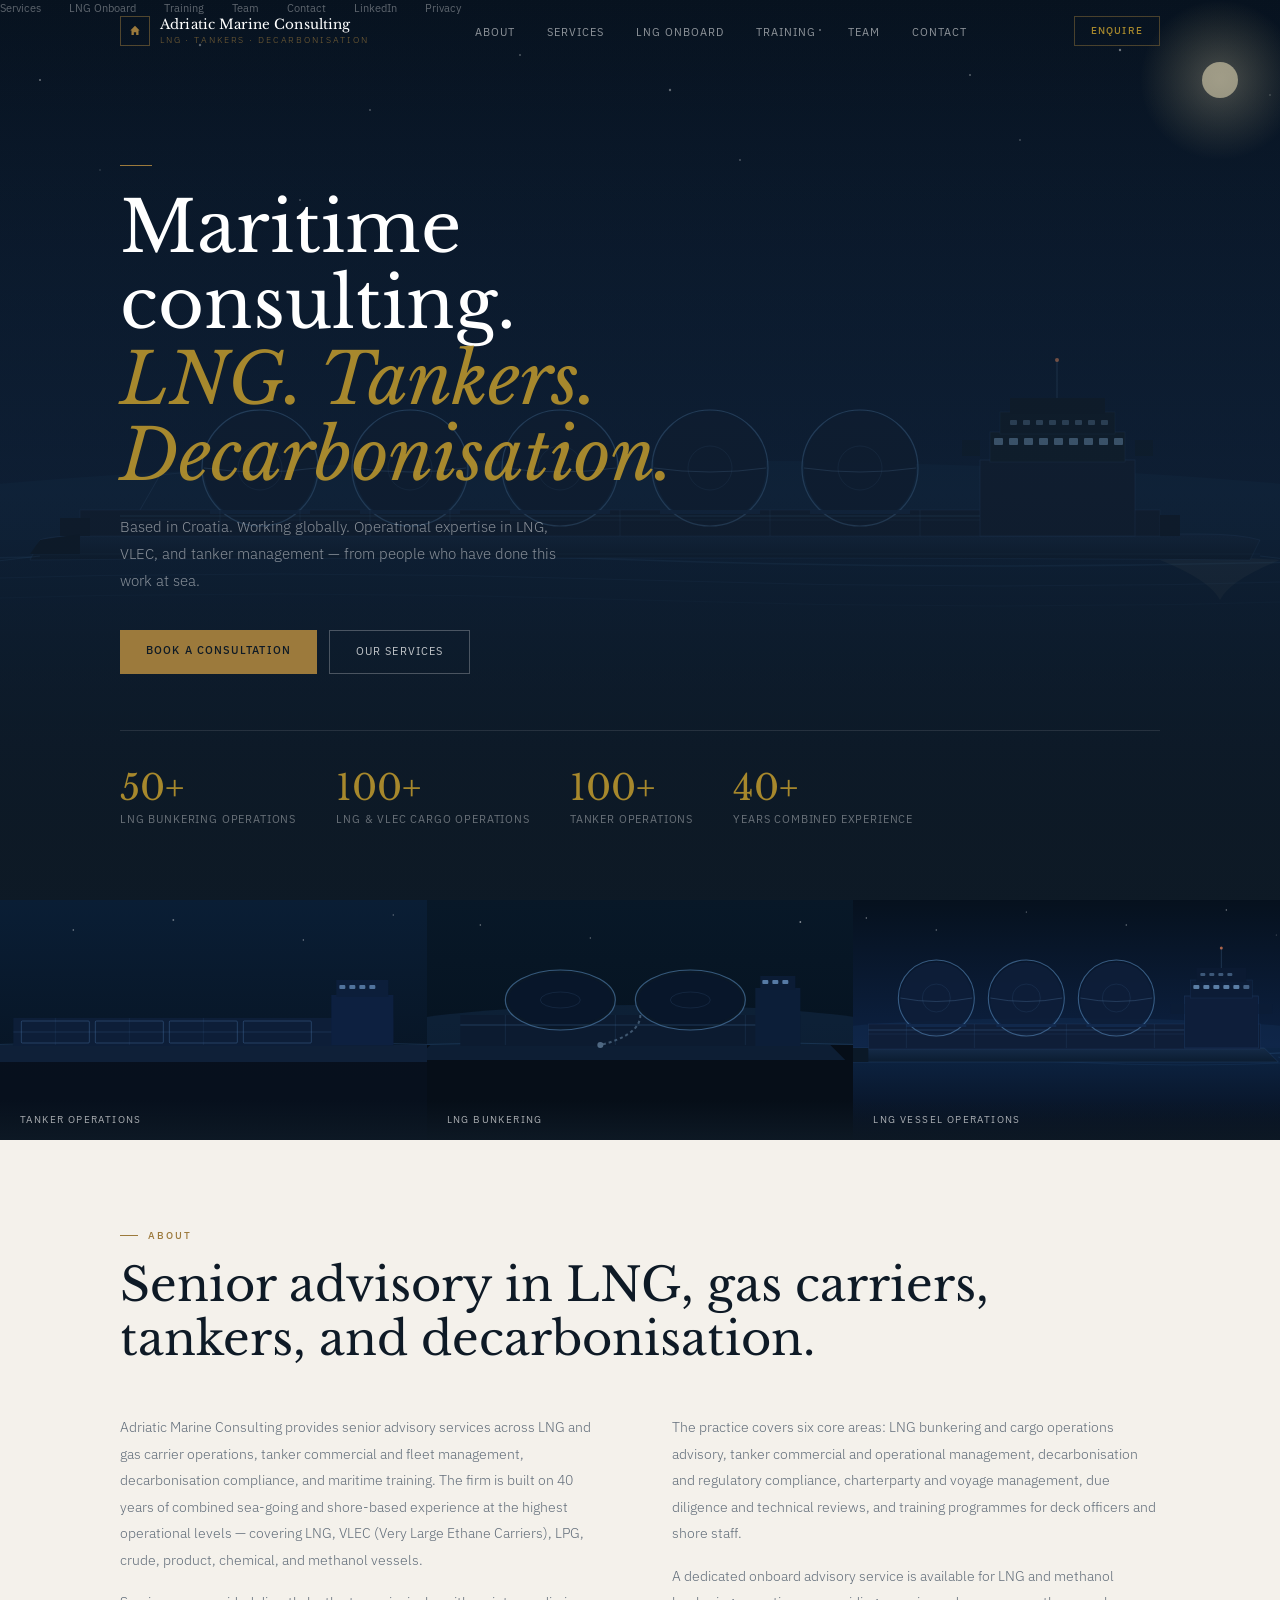
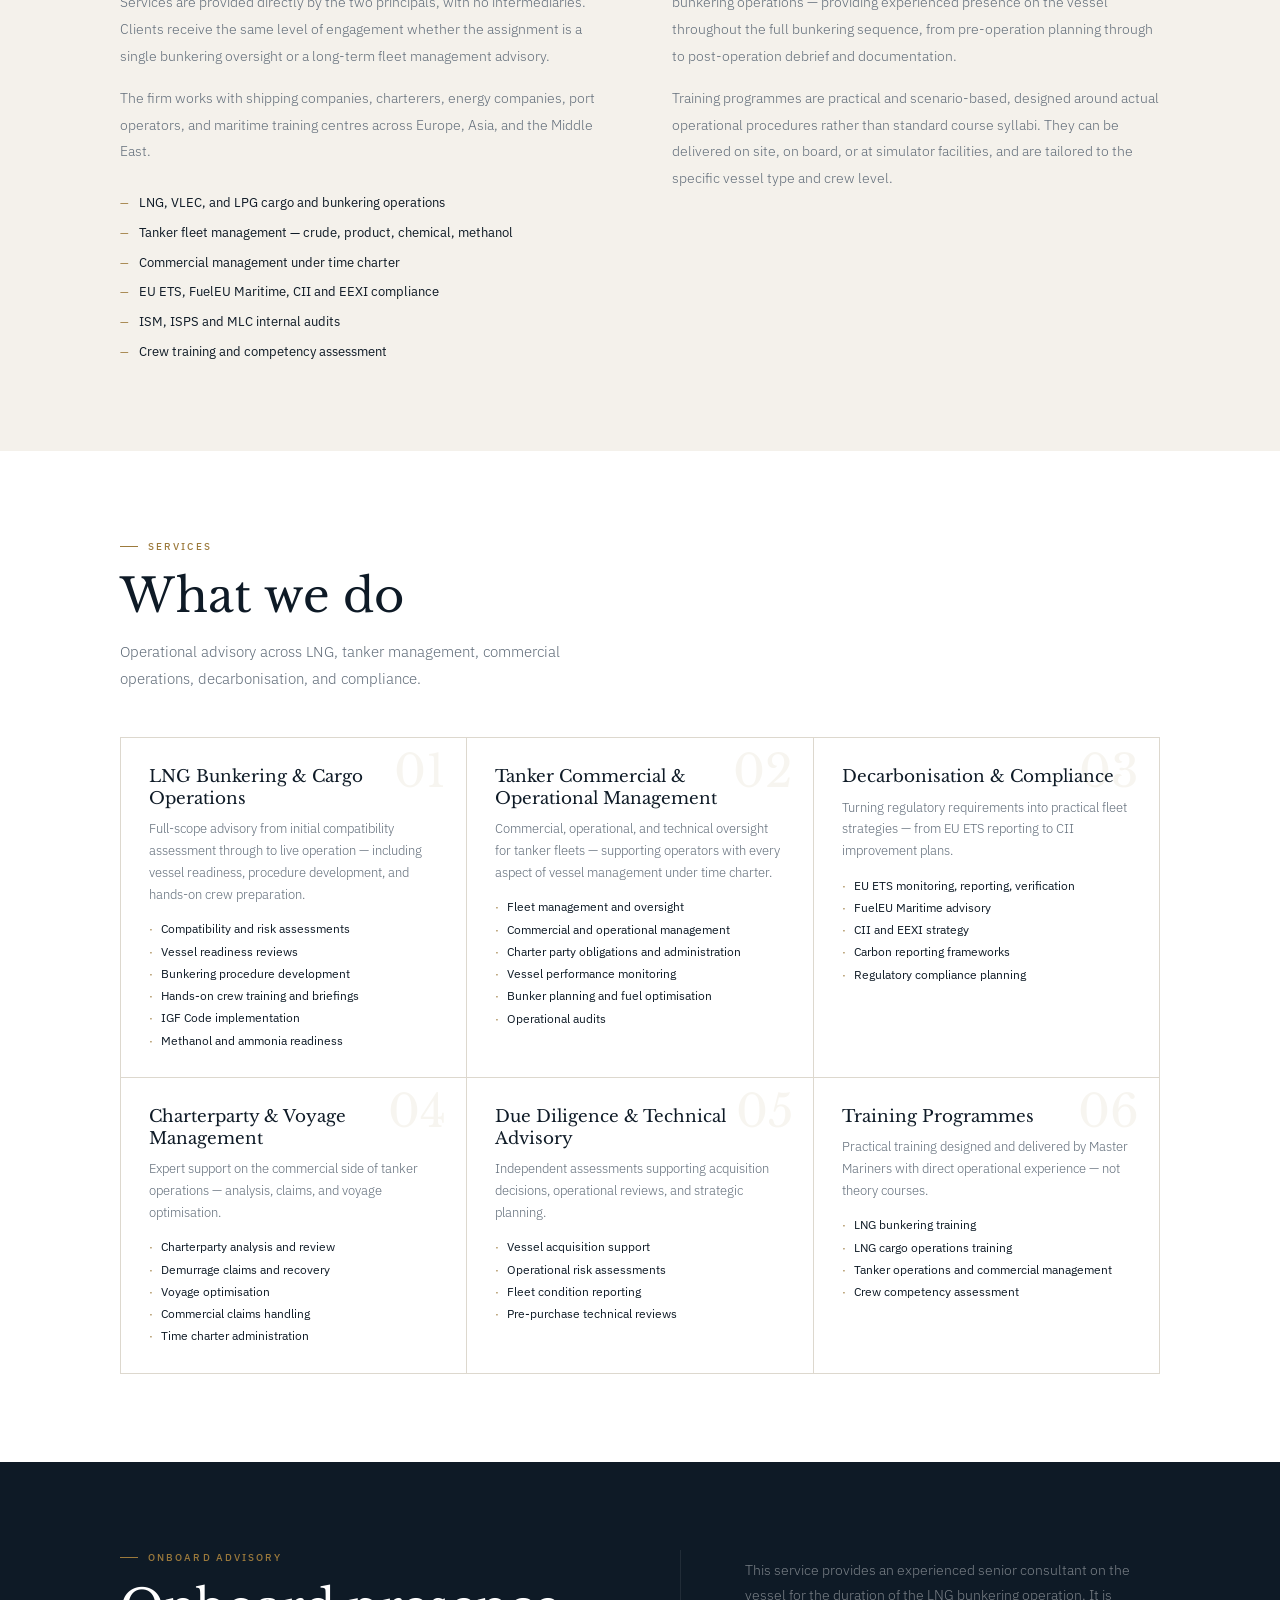
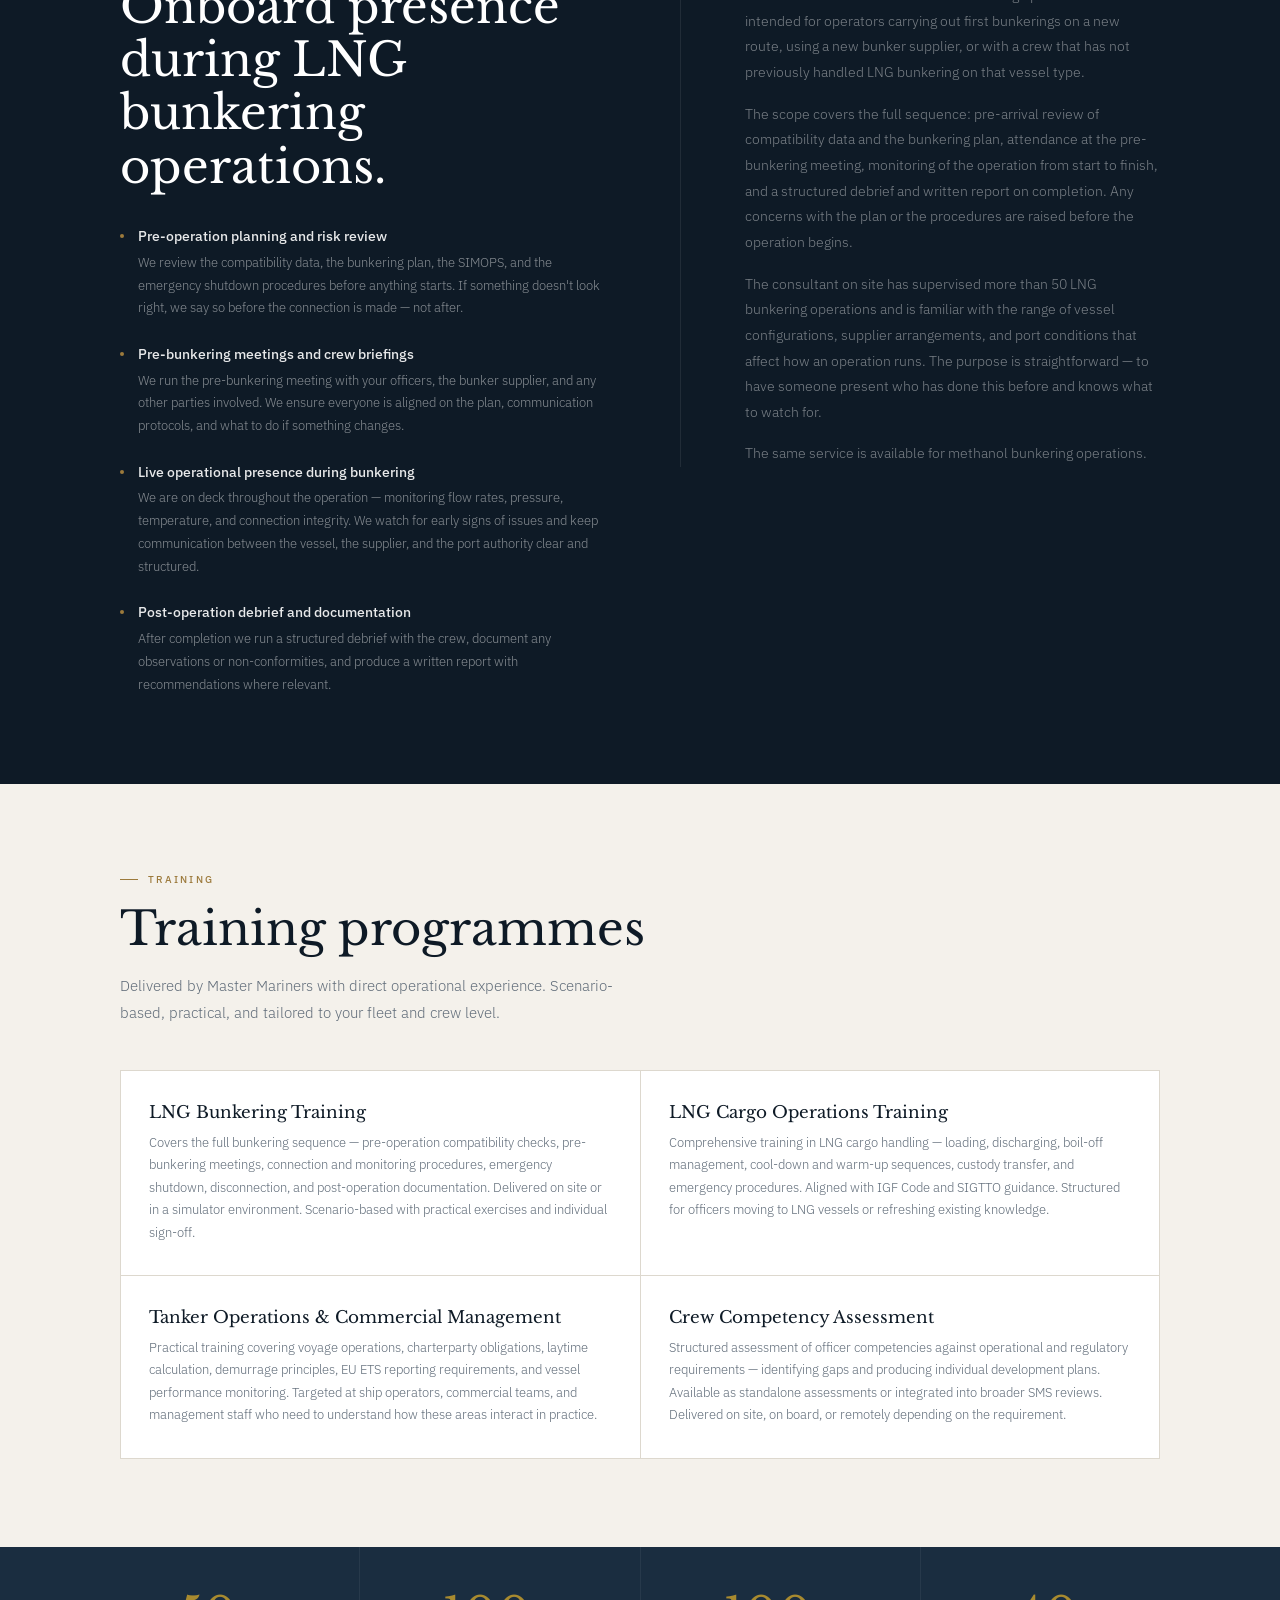
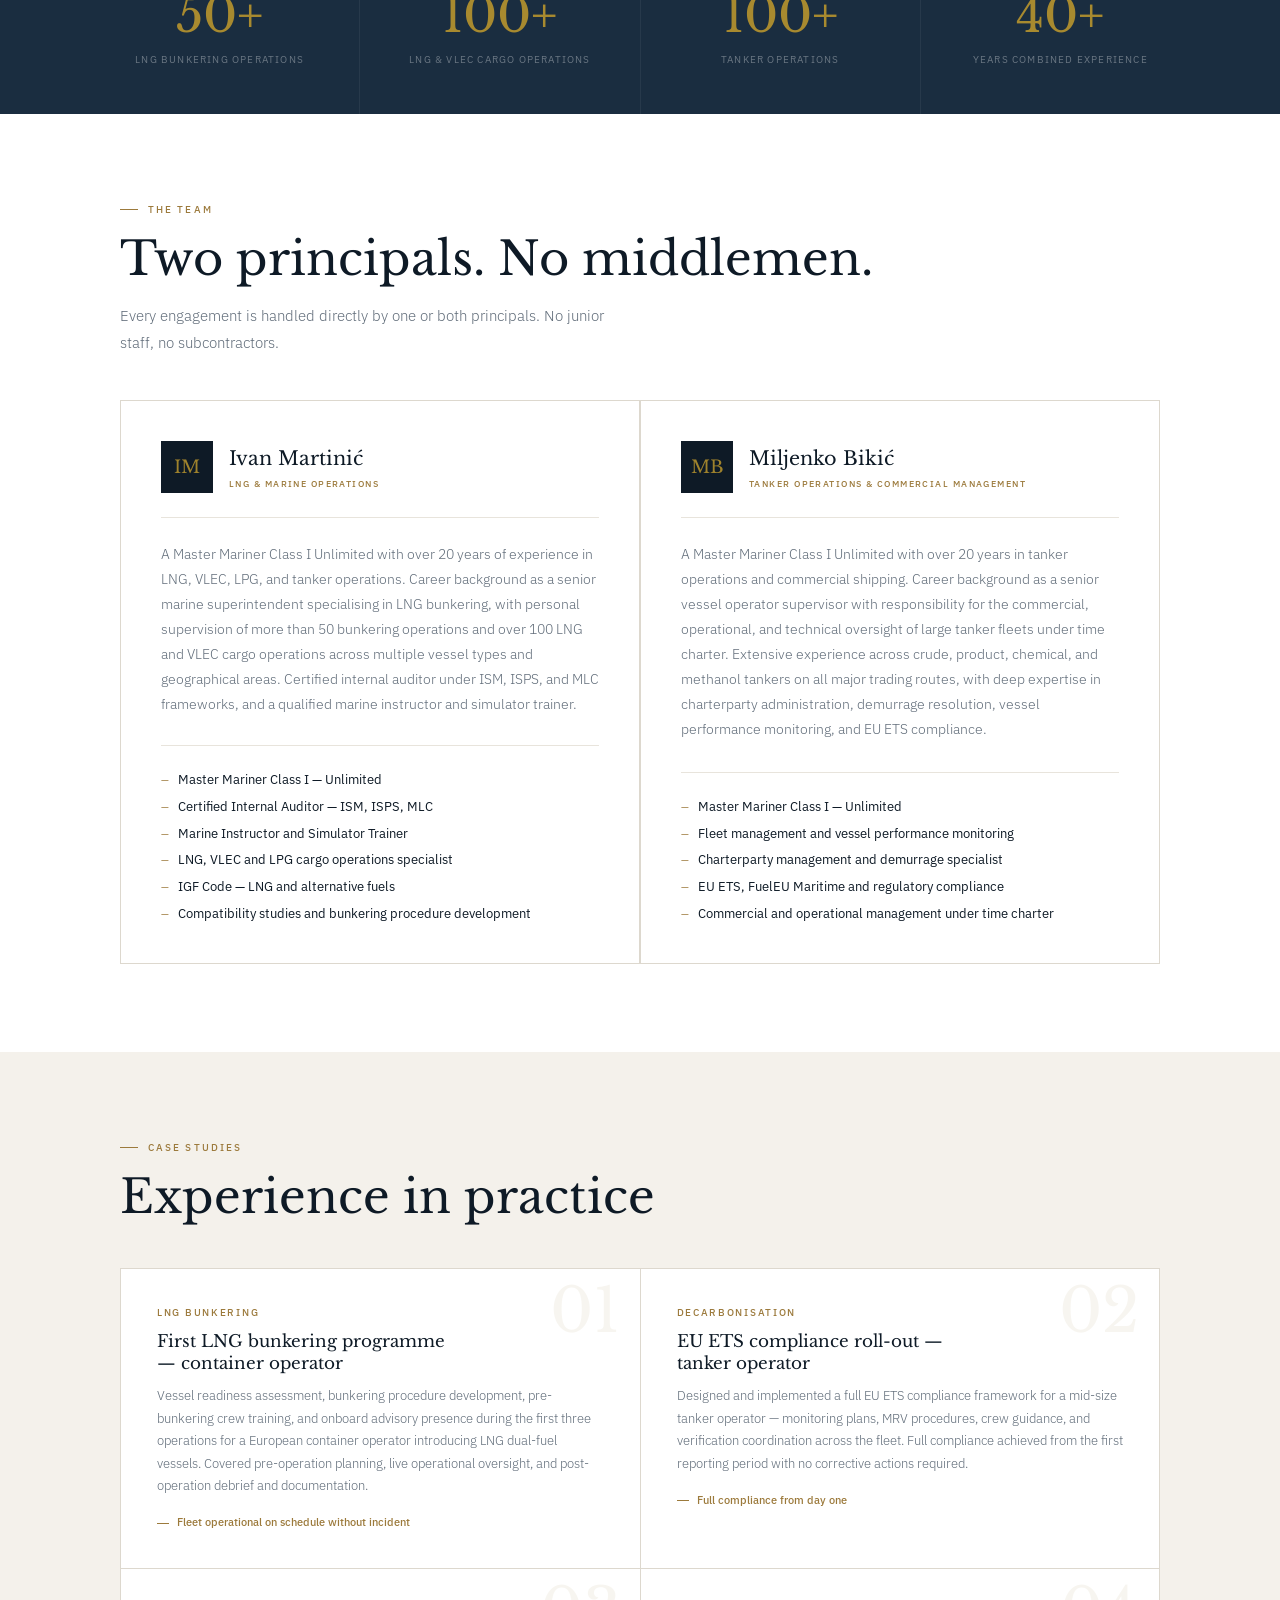
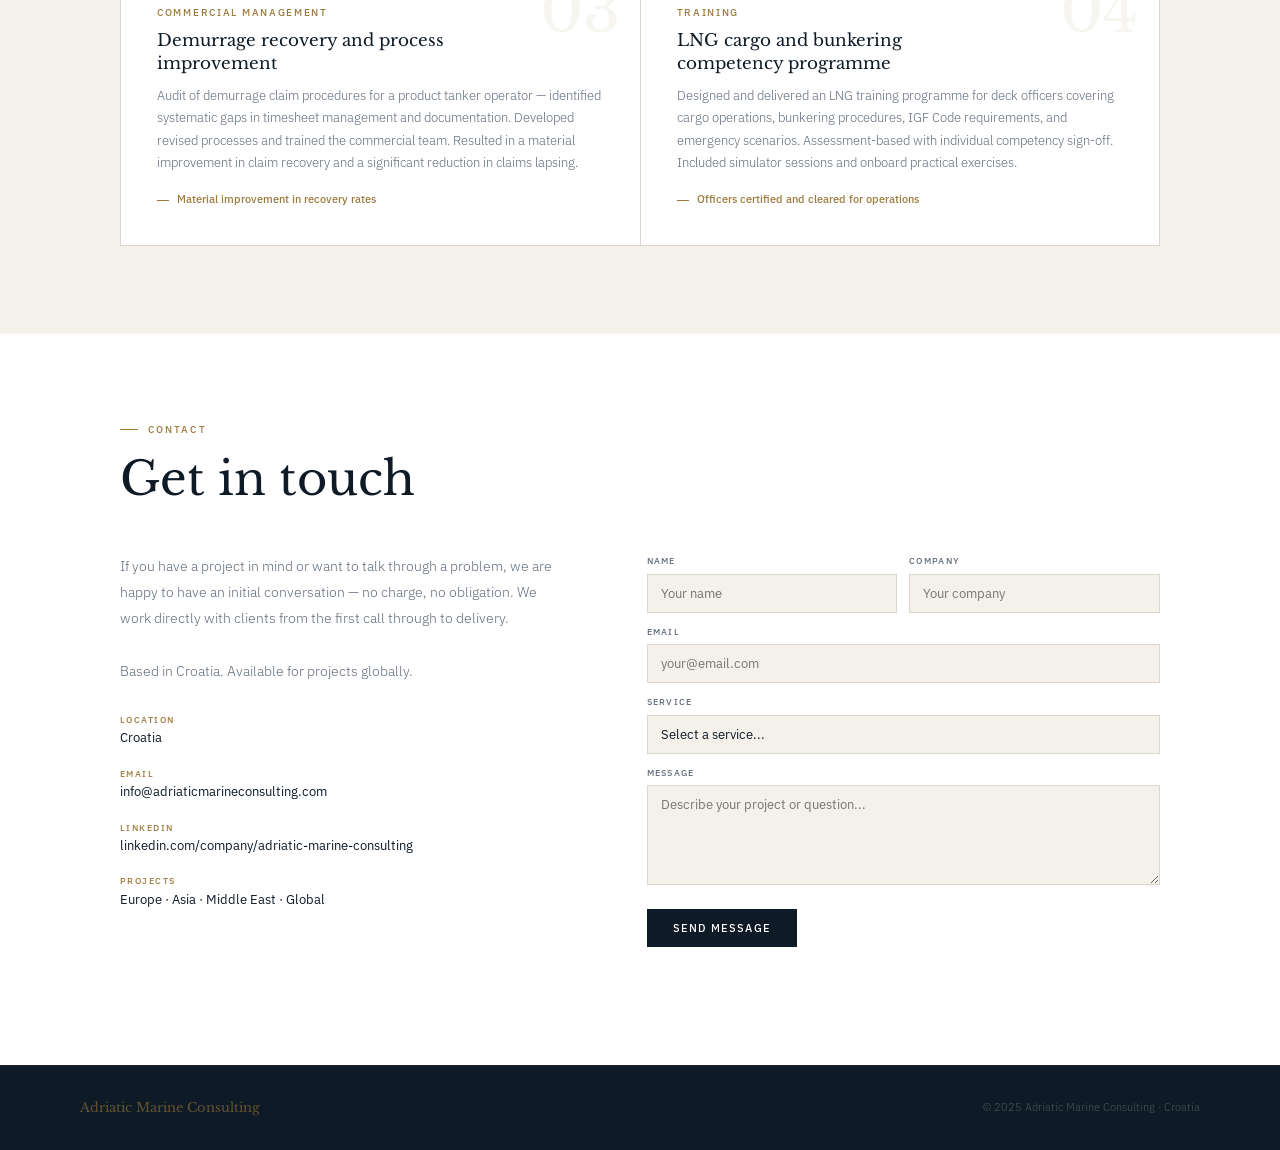
<file: index.html>
<!DOCTYPE html>
<html lang="en">
<head>
  <meta charset="UTF-8">
  <meta name="viewport" content="width=device-width, initial-scale=1.0">

  <!-- ── Primary SEO ── -->
  <title>Adriatic Marine Consulting — LNG Bunkering, Tanker Operations & Decarbonisation</title>
  <meta name="description" content="Senior maritime consulting specialising in LNG bunkering operations, VLEC, tanker commercial and fleet management, EU ETS compliance, and crew training. Two Master Mariners. Based in Croatia, working globally.">
  <meta name="keywords" content="LNG bunkering consulting, LNG cargo operations, VLEC operations, tanker operations consulting, maritime consulting Croatia, EU ETS shipping consultant, FuelEU Maritime advisory, demurrage consultant, CII EEXI compliance, IGF Code advisory, methanol bunkering, maritime training LNG, charterparty management, tanker fleet management, decarbonisation shipping">
  <meta name="author" content="Adriatic Marine Consulting">
  <meta name="robots" content="index, follow">
  <link rel="canonical" href="https://adriaticmarineconsulting.com/">

  <!-- ── Open Graph (Facebook, LinkedIn previews) ── -->
  <meta property="og:type" content="website">
  <meta property="og:url" content="https://adriaticmarineconsulting.com/">
  <meta property="og:title" content="Adriatic Marine Consulting — LNG Bunkering, Tanker Operations & Decarbonisation">
  <meta property="og:description" content="Senior maritime consulting from two Master Mariners with 40+ years combined experience. LNG bunkering, VLEC operations, tanker fleet management, EU ETS compliance, and crew training. Based in Croatia, working globally.">
  <meta property="og:site_name" content="Adriatic Marine Consulting">
  <meta property="og:locale" content="en_GB">

  <!-- ── Twitter/X Card ── -->
  <meta name="twitter:card" content="summary">
  <meta name="twitter:title" content="Adriatic Marine Consulting — LNG Bunkering, Tanker Operations & Decarbonisation">
  <meta name="twitter:description" content="Senior maritime consulting from two Master Mariners. LNG bunkering, VLEC, tanker management, EU ETS compliance, and crew training. Based in Croatia, working globally.">

  <!-- ── Geo targeting ── -->
  <meta name="geo.region" content="HR">
  <meta name="geo.placename" content="Croatia">

  <!-- ── Schema.org structured data (helps Google understand the business) ── -->
  <script type="application/ld+json">
  {
    "@context": "https://schema.org",
    "@type": "ProfessionalService",
    "name": "Adriatic Marine Consulting",
    "description": "Senior maritime consulting specialising in LNG bunkering operations, VLEC, tanker commercial and fleet management, EU ETS compliance, decarbonisation, and maritime training.",
    "url": "https://adriaticmarineconsulting.com",
    "email": "info@adriaticmarineconsulting.com",
    "address": {
      "@type": "PostalAddress",
      "addressCountry": "HR",
      "addressLocality": "Croatia"
    },
    "areaServed": "Worldwide",
    "serviceType": [
      "LNG Bunkering Consulting",
      "VLEC Operations Advisory",
      "Tanker Operations Management",
      "Maritime Decarbonisation Consulting",
      "EU ETS Compliance",
      "Maritime Training",
      "Charterparty Management",
      "Demurrage Consulting"
    ],
    "knowsAbout": [
      "LNG bunkering",
      "VLEC operations",
      "IGF Code",
      "EU ETS",
      "FuelEU Maritime",
      "CII",
      "EEXI",
      "Tanker fleet management",
      "Charterparty management",
      "Demurrage",
      "Maritime training"
    ]
  }
  </script>
  <title>Adriatic Marine Consulting — LNG · Tankers · Decarbonisation</title>
  <link rel="stylesheet" href="style.css">
  <link rel="preconnect" href="https://fonts.googleapis.com">
  <link rel="preconnect" href="https://fonts.gstatic.com" crossorigin>
  <link href="https://fonts.googleapis.com/css2?family=Libre+Baskerville:ital,wght@0,400;0,700;1,400&family=IBM+Plex+Sans:wght@300;400;500&display=swap" rel="stylesheet">
</head>
<body>

  <!-- ═══════════════════════════════
       NAVIGATION
  ════════════════════════════════ -->
  <nav id="nav">
    <div class="nav-inner">
      <a href="#home" class="nav-logo">
        <div class="nav-logo-mark">
          <svg viewBox="0 0 24 24" xmlns="http://www.w3.org/2000/svg">
            <path d="M12 3L4 11h2v8h4v-5h4v5h4V11h2L12 3z"/>
          </svg>
        </div>
        <div class="nav-brand">
          Adriatic Marine Consulting
          <small>LNG · Tankers · Decarbonisation</small>
        </div>
      </a>
      <ul class="nav-links">
        <li><a href="#about">About</a></li>
        <li><a href="#services">Services</a></li>
        <li><a href="#onboard">LNG Onboard</a></li>
        <li><a href="#training">Training</a></li>
        <li><a href="#team">Team</a></li>
        <li><a href="#contact">Contact</a></li>
      </ul>
      <a href="#contact" class="nav-cta">Enquire</a>
      <button class="nav-hamburger" id="hamburger" aria-label="Open menu">
        <span></span><span></span><span></span>
      </button>
    </div>
    <!-- Mobile menu -->
    <div class="mobile-menu" id="mobileMenu">
      <ul>
        <li><a href="#about" class="mobile-link">About</a></li>
        <li><a href="#services" class="mobile-link">Services</a></li>
        <li><a href="#onboard" class="mobile-link">LNG Onboard</a></li>
        <li><a href="#training" class="mobile-link">Training</a></li>
        <li><a href="#team" class="mobile-link">Team</a></li>
        <li><a href="#contact" class="mobile-link">Contact</a></li>
      </ul>
    </div>
  </nav>

  <!-- ═══════════════════════════════
       HERO
  ════════════════════════════════ -->
  <section class="hero" id="home">
    <div class="hero-bg">
      <svg viewBox="0 0 1440 900" preserveAspectRatio="xMidYMid slice" xmlns="http://www.w3.org/2000/svg">
        <defs>
          <linearGradient id="grad-sky" x1="0" y1="0" x2="0" y2="1">
            <stop offset="0%" stop-color="#06111e"/>
            <stop offset="55%" stop-color="#0d2240"/>
            <stop offset="100%" stop-color="#0a1e38"/>
          </linearGradient>
          <linearGradient id="grad-sea" x1="0" y1="0" x2="0" y2="1">
            <stop offset="0%" stop-color="#0d2545"/>
            <stop offset="100%" stop-color="#06111e"/>
          </linearGradient>
          <linearGradient id="grad-hull" x1="0" y1="0" x2="0" y2="1">
            <stop offset="0%" stop-color="#162d4e"/>
            <stop offset="100%" stop-color="#0c1e35"/>
          </linearGradient>
          <radialGradient id="grad-moon" cx="50%" cy="50%" r="50%">
            <stop offset="0%" stop-color="#e8d9b0" stop-opacity="0.9"/>
            <stop offset="100%" stop-color="#c9b87a" stop-opacity="0"/>
          </radialGradient>
        </defs>
        <!-- Sky -->
        <rect width="1440" height="900" fill="url(#grad-sky)"/>
        <!-- Stars -->
        <circle cx="120" cy="80"  r="1"   fill="white" opacity="0.5"/>
        <circle cx="280" cy="45"  r="1.2" fill="white" opacity="0.4"/>
        <circle cx="450" cy="110" r="0.8" fill="white" opacity="0.6"/>
        <circle cx="600" cy="55"  r="1"   fill="white" opacity="0.35"/>
        <circle cx="750" cy="90"  r="1.2" fill="white" opacity="0.45"/>
        <circle cx="900" cy="30"  r="0.9" fill="white" opacity="0.55"/>
        <circle cx="1050" cy="75" r="1"   fill="white" opacity="0.4"/>
        <circle cx="1200" cy="50" r="1.2" fill="white" opacity="0.5"/>
        <circle cx="1350" cy="95" r="0.8" fill="white" opacity="0.4"/>
        <circle cx="180" cy="170" r="0.8" fill="white" opacity="0.3"/>
        <circle cx="380" cy="200" r="1"   fill="white" opacity="0.35"/>
        <circle cx="820" cy="160" r="0.9" fill="white" opacity="0.4"/>
        <circle cx="1100" cy="140" r="1"  fill="white" opacity="0.3"/>
        <!-- Moon -->
        <circle cx="1300" cy="80" r="80" fill="url(#grad-moon)" opacity="0.4"/>
        <circle cx="1300" cy="80" r="18" fill="#f5e8c0" opacity="0.7"/>
        <!-- Horizon haze -->
        <ellipse cx="720" cy="540" rx="900" ry="80" fill="#1a3a5c" opacity="0.3"/>
        <!-- Sea -->
        <rect x="0" y="540" width="1440" height="360" fill="url(#grad-sea)"/>
        <path d="M0 560 Q360 548 720 560 Q1080 572 1440 560" stroke="rgba(80,140,200,0.18)" fill="none" stroke-width="1.5"/>
        <path d="M0 580 Q360 568 720 580 Q1080 592 1440 580" stroke="rgba(80,140,200,0.12)" fill="none" stroke-width="1"/>
        <path d="M0 600 Q360 588 720 600 Q1080 612 1440 600" stroke="rgba(80,140,200,0.08)" fill="none" stroke-width="1"/>
        <!-- Moon reflection on water -->
        <path d="M1240 560 Q1300 555 1360 560 Q1310 580 1300 600 Q1290 580 1240 560Z" fill="rgba(245,232,192,0.08)"/>
        <!-- Hull -->
        <path d="M120 540 Q130 535 200 534 L1280 534 Q1320 534 1340 540 L1330 560 Q1100 558 720 558 Q340 558 110 560 Z" fill="url(#grad-hull)" stroke="rgba(50,90,140,0.4)" stroke-width="0.8"/>
        <line x1="110" y1="554" x2="1340" y2="554" stroke="rgba(80,140,200,0.2)" stroke-width="0.5"/>
        <!-- Main deck -->
        <rect x="160" y="510" width="1080" height="26" fill="#112038" stroke="rgba(50,90,140,0.3)" stroke-width="0.8"/>
        <rect x="140" y="518" width="30"  height="18" fill="#0e1c30"/>
        <rect x="1240" y="515" width="20" height="21" fill="#0e1c30"/>
        <!-- LNG Spheres -->
        <circle cx="340" cy="468" r="58" fill="none" stroke="rgba(100,155,210,0.45)" stroke-width="1.2"/>
        <circle cx="340" cy="468" r="56" fill="#0f1f38" fill-opacity="0.92"/>
        <circle cx="340" cy="468" r="22" fill="none" stroke="rgba(100,155,210,0.18)" stroke-width="0.8"/>
        <path d="M284 468 Q340 476 396 468" stroke="rgba(120,170,220,0.3)" fill="none" stroke-width="1"/>
        <circle cx="490" cy="468" r="58" fill="none" stroke="rgba(100,155,210,0.45)" stroke-width="1.2"/>
        <circle cx="490" cy="468" r="56" fill="#0f1f38" fill-opacity="0.92"/>
        <circle cx="490" cy="468" r="22" fill="none" stroke="rgba(100,155,210,0.18)" stroke-width="0.8"/>
        <path d="M434 468 Q490 476 546 468" stroke="rgba(120,170,220,0.3)" fill="none" stroke-width="1"/>
        <circle cx="640" cy="468" r="58" fill="none" stroke="rgba(100,155,210,0.45)" stroke-width="1.2"/>
        <circle cx="640" cy="468" r="56" fill="#0f1f38" fill-opacity="0.92"/>
        <circle cx="640" cy="468" r="22" fill="none" stroke="rgba(100,155,210,0.18)" stroke-width="0.8"/>
        <path d="M584 468 Q640 476 696 468" stroke="rgba(120,170,220,0.3)" fill="none" stroke-width="1"/>
        <circle cx="790" cy="468" r="58" fill="none" stroke="rgba(100,155,210,0.45)" stroke-width="1.2"/>
        <circle cx="790" cy="468" r="56" fill="#0f1f38" fill-opacity="0.92"/>
        <circle cx="790" cy="468" r="22" fill="none" stroke="rgba(100,155,210,0.18)" stroke-width="0.8"/>
        <path d="M734 468 Q790 476 846 468" stroke="rgba(120,170,220,0.3)" fill="none" stroke-width="1"/>
        <circle cx="940" cy="468" r="58" fill="none" stroke="rgba(100,155,210,0.45)" stroke-width="1.2"/>
        <circle cx="940" cy="468" r="56" fill="#0f1f38" fill-opacity="0.92"/>
        <circle cx="940" cy="468" r="22" fill="none" stroke="rgba(100,155,210,0.18)" stroke-width="0.8"/>
        <path d="M884 468 Q940 476 996 468" stroke="rgba(120,170,220,0.3)" fill="none" stroke-width="1"/>
        <!-- Sphere support rings -->
        <rect x="290" y="510" width="100" height="4" fill="rgba(20,45,80,0.9)"/>
        <rect x="440" y="510" width="100" height="4" fill="rgba(20,45,80,0.9)"/>
        <rect x="590" y="510" width="100" height="4" fill="rgba(20,45,80,0.9)"/>
        <rect x="740" y="510" width="100" height="4" fill="rgba(20,45,80,0.9)"/>
        <rect x="890" y="510" width="100" height="4" fill="rgba(20,45,80,0.9)"/>
        <!-- Pipework -->
        <line x1="200" y1="516" x2="1100" y2="516" stroke="rgba(70,120,170,0.35)" stroke-width="1.2"/>
        <line x1="200" y1="520" x2="1100" y2="520" stroke="rgba(70,120,170,0.2)"  stroke-width="0.8"/>
        <line x1="300" y1="510" x2="300" y2="536" stroke="rgba(70,120,170,0.25)" stroke-width="0.8"/>
        <line x1="380" y1="510" x2="380" y2="536" stroke="rgba(70,120,170,0.25)" stroke-width="0.8"/>
        <line x1="450" y1="510" x2="450" y2="536" stroke="rgba(70,120,170,0.25)" stroke-width="0.8"/>
        <line x1="530" y1="510" x2="530" y2="536" stroke="rgba(70,120,170,0.25)" stroke-width="0.8"/>
        <line x1="700" y1="510" x2="700" y2="536" stroke="rgba(70,120,170,0.25)" stroke-width="0.8"/>
        <line x1="850" y1="510" x2="850" y2="536" stroke="rgba(70,120,170,0.25)" stroke-width="0.8"/>
        <line x1="1000" y1="510" x2="1000" y2="536" stroke="rgba(70,120,170,0.25)" stroke-width="0.8"/>
        <!-- Bridge -->
        <rect x="1060" y="460" width="155" height="76" fill="#112038" stroke="rgba(50,90,140,0.4)" stroke-width="0.8"/>
        <rect x="1070" y="432" width="135" height="30" fill="#102030" stroke="rgba(50,90,140,0.3)" stroke-width="0.8"/>
        <rect x="1080" y="412" width="115" height="22" fill="#0f1e2e" stroke="rgba(50,90,140,0.3)" stroke-width="0.6"/>
        <rect x="1090" y="398" width="95"  height="16" fill="#0e1c2c"/>
        <rect x="1042" y="440" width="18"  height="16" fill="#0e1e30" opacity="0.8"/>
        <rect x="1215" y="440" width="18"  height="16" fill="#0e1e30" opacity="0.8"/>
        <!-- Bridge windows row 1 -->
        <rect x="1074" y="438" width="9" height="7" fill="rgba(160,210,255,0.55)" rx="1"/>
        <rect x="1089" y="438" width="9" height="7" fill="rgba(160,210,255,0.55)" rx="1"/>
        <rect x="1104" y="438" width="9" height="7" fill="rgba(160,210,255,0.55)" rx="1"/>
        <rect x="1119" y="438" width="9" height="7" fill="rgba(160,210,255,0.55)" rx="1"/>
        <rect x="1134" y="438" width="9" height="7" fill="rgba(160,210,255,0.55)" rx="1"/>
        <rect x="1149" y="438" width="9" height="7" fill="rgba(160,210,255,0.55)" rx="1"/>
        <rect x="1164" y="438" width="9" height="7" fill="rgba(160,210,255,0.55)" rx="1"/>
        <rect x="1179" y="438" width="9" height="7" fill="rgba(160,210,255,0.55)" rx="1"/>
        <rect x="1194" y="438" width="9" height="7" fill="rgba(160,210,255,0.55)" rx="1"/>
        <!-- Bridge windows row 2 -->
        <rect x="1090" y="420" width="7" height="5" fill="rgba(160,210,255,0.35)" rx="1"/>
        <rect x="1103" y="420" width="7" height="5" fill="rgba(160,210,255,0.35)" rx="1"/>
        <rect x="1116" y="420" width="7" height="5" fill="rgba(160,210,255,0.35)" rx="1"/>
        <rect x="1129" y="420" width="7" height="5" fill="rgba(160,210,255,0.35)" rx="1"/>
        <rect x="1142" y="420" width="7" height="5" fill="rgba(160,210,255,0.35)" rx="1"/>
        <rect x="1155" y="420" width="7" height="5" fill="rgba(160,210,255,0.35)" rx="1"/>
        <rect x="1168" y="420" width="7" height="5" fill="rgba(160,210,255,0.35)" rx="1"/>
        <rect x="1181" y="420" width="7" height="5" fill="rgba(160,210,255,0.35)" rx="1"/>
        <!-- Mast -->
        <line x1="1137" y1="398" x2="1137" y2="360" stroke="rgba(80,120,160,0.4)" stroke-width="1"/>
        <circle cx="1137" cy="360" r="2" fill="rgba(255,150,100,0.7)"/>
        <!-- Crane -->
        <line x1="220" y1="510" x2="240" y2="475" stroke="rgba(70,110,160,0.3)" stroke-width="1"/>
        <line x1="240" y1="475" x2="270" y2="472" stroke="rgba(70,110,160,0.25)" stroke-width="0.8"/>
        <!-- Bow -->
        <path d="M160 534 L120 540 L110 554 L160 554 Z" fill="#0c1a2c"/>
        <!-- Wake -->
        <path d="M120 556 Q65 562 10 570"  stroke="rgba(80,140,200,0.2)" fill="none" stroke-width="1"/>
        <path d="M1340 556 Q1390 562 1440 568" stroke="rgba(80,140,200,0.2)" fill="none" stroke-width="1"/>
      </svg>
    </div>
    <div class="hero-overlay"></div>
    <div class="hero-content">
      <div class="hero-rule"></div>
      <h1>Maritime consulting.<br><em>LNG. Tankers.<br>Decarbonisation.</em></h1>
      <p class="hero-sub">Based in Croatia. Working globally. Operational expertise in LNG, VLEC, and tanker management — from people who have done this work at sea.</p>
      <div class="hero-btns">
        <a href="#contact" class="btn-primary">Book a consultation</a>
        <a href="#services" class="btn-secondary">Our services</a>
      </div>
      <div class="hero-stats">
        <div class="hero-stat">
          <span class="stat-num">50+</span>
          <span class="stat-label">LNG bunkering operations</span>
        </div>
        <div class="hero-stat">
          <span class="stat-num">100+</span>
          <span class="stat-label">LNG &amp; VLEC cargo operations</span>
        </div>
        <div class="hero-stat">
          <span class="stat-num">100+</span>
          <span class="stat-label">Tanker operations</span>
        </div>
        <div class="hero-stat">
          <span class="stat-num">40+</span>
          <span class="stat-label">Years combined experience</span>
        </div>
      </div>
    </div>
  </section>

  <!-- ═══════════════════════════════
       VISUAL STRIP
  ════════════════════════════════ -->
  <div class="strip">

    <div class="strip-item">
      <svg viewBox="0 0 480 240" xmlns="http://www.w3.org/2000/svg" preserveAspectRatio="xMidYMid slice">
        <defs>
          <linearGradient id="ts" x1="0" y1="0" x2="0" y2="1">
            <stop offset="0%" stop-color="#0a1e35"/>
            <stop offset="100%" stop-color="#06111e"/>
          </linearGradient>
        </defs>
        <rect width="480" height="240" fill="url(#ts)"/>
        <rect x="0" y="145" width="480" height="95" fill="#080f1c" opacity="0.8"/>
        <path d="M0 145 Q240 138 480 145" stroke="rgba(70,120,180,0.25)" fill="none" stroke-width="1"/>
        <path d="M0 158 Q240 151 480 158" stroke="rgba(70,120,180,0.15)" fill="none" stroke-width="0.8"/>
        <path d="M20 145 L460 145 L472 162 L8 162 Z" fill="#0f2038"/>
        <rect x="40" y="118" width="380" height="28" fill="#0d1e38"/>
        <rect x="48"  y="121" width="68" height="22" fill="none" stroke="rgba(90,140,195,0.4)" stroke-width="0.8" rx="1"/>
        <rect x="122" y="121" width="68" height="22" fill="none" stroke="rgba(90,140,195,0.4)" stroke-width="0.8" rx="1"/>
        <rect x="196" y="121" width="68" height="22" fill="none" stroke="rgba(90,140,195,0.4)" stroke-width="0.8" rx="1"/>
        <rect x="270" y="121" width="68" height="22" fill="none" stroke="rgba(90,140,195,0.4)" stroke-width="0.8" rx="1"/>
        <line x1="82"  y1="118" x2="82"  y2="145" stroke="rgba(70,110,160,0.2)" stroke-width="0.7"/>
        <line x1="156" y1="118" x2="156" y2="145" stroke="rgba(70,110,160,0.2)" stroke-width="0.7"/>
        <line x1="230" y1="118" x2="230" y2="145" stroke="rgba(70,110,160,0.2)" stroke-width="0.7"/>
        <rect x="358" y="95"  width="62" height="50" fill="#0d2040"/>
        <rect x="363" y="80"  width="52" height="17" fill="#0c1e3a"/>
        <rect x="366" y="85" width="6" height="4" fill="rgba(150,200,255,0.5)" rx="1"/>
        <rect x="376" y="85" width="6" height="4" fill="rgba(150,200,255,0.5)" rx="1"/>
        <rect x="386" y="85" width="6" height="4" fill="rgba(150,200,255,0.5)" rx="1"/>
        <rect x="396" y="85" width="6" height="4" fill="rgba(150,200,255,0.5)" rx="1"/>
        <line x1="40" y1="132" x2="358" y2="132" stroke="rgba(70,110,160,0.3)" stroke-width="0.8"/>
        <circle cx="100" cy="30" r="0.8" fill="white" opacity="0.5"/>
        <circle cx="200" cy="20" r="0.9" fill="white" opacity="0.4"/>
        <circle cx="330" cy="40" r="0.7" fill="white" opacity="0.5"/>
        <circle cx="420" cy="15" r="0.8" fill="white" opacity="0.35"/>
      </svg>
      <span class="strip-label">Tanker Operations</span>
    </div>

    <div class="strip-item">
      <svg viewBox="0 0 480 240" xmlns="http://www.w3.org/2000/svg" preserveAspectRatio="xMidYMid slice">
        <defs>
          <linearGradient id="lbs" x1="0" y1="0" x2="0" y2="1">
            <stop offset="0%" stop-color="#081828"/>
            <stop offset="100%" stop-color="#04101c"/>
          </linearGradient>
        </defs>
        <rect width="480" height="240" fill="url(#lbs)"/>
        <ellipse cx="240" cy="145" rx="300" ry="40" fill="rgba(30,60,100,0.3)"/>
        <rect x="0" y="145" width="480" height="95" fill="#060e18"/>
        <path d="M0 145 Q240 138 480 145" stroke="rgba(70,130,190,0.2)" fill="none" stroke-width="1"/>
        <path d="M30 145 L430 145 L445 160 L15 160 Z" fill="#0d1e34"/>
        <rect x="60" y="115" width="340" height="31" fill="#0c1b30"/>
        <ellipse cx="160" cy="100" rx="55" ry="30" fill="#0a1828" stroke="rgba(100,155,210,0.5)" stroke-width="1.2"/>
        <ellipse cx="160" cy="100" rx="52" ry="27" fill="#08162a"/>
        <ellipse cx="160" cy="100" rx="20" ry="8"  fill="none" stroke="rgba(100,155,210,0.15)" stroke-width="0.8"/>
        <ellipse cx="290" cy="100" rx="55" ry="30" fill="#0a1828" stroke="rgba(100,155,210,0.5)" stroke-width="1.2"/>
        <ellipse cx="290" cy="100" rx="52" ry="27" fill="#08162a"/>
        <ellipse cx="290" cy="100" rx="20" ry="8"  fill="none" stroke="rgba(100,155,210,0.15)" stroke-width="0.8"/>
        <path d="M240 115 Q240 135 200 145" stroke="rgba(180,220,255,0.3)" fill="none" stroke-width="2" stroke-dasharray="3,3"/>
        <circle cx="200" cy="145" r="3" fill="rgba(180,220,255,0.4)"/>
        <rect x="355" y="88"  width="45" height="58" fill="#0c1e38"/>
        <rect x="360" y="76"  width="35" height="14" fill="#0b1c35"/>
        <rect x="362" y="80" width="6" height="4" fill="rgba(150,200,255,0.55)" rx="1"/>
        <rect x="372" y="80" width="6" height="4" fill="rgba(150,200,255,0.55)" rx="1"/>
        <rect x="382" y="80" width="6" height="4" fill="rgba(150,200,255,0.55)" rx="1"/>
        <line x1="60" y1="125" x2="355" y2="125" stroke="rgba(70,120,170,0.35)" stroke-width="1"/>
        <line x1="105" y1="115" x2="105" y2="145" stroke="rgba(70,120,170,0.2)" stroke-width="0.8"/>
        <line x1="215" y1="115" x2="215" y2="145" stroke="rgba(70,120,170,0.2)" stroke-width="0.8"/>
        <line x1="345" y1="115" x2="345" y2="145" stroke="rgba(70,120,170,0.2)" stroke-width="0.8"/>
        <circle cx="80"  cy="25" r="0.8" fill="white" opacity="0.45"/>
        <circle cx="190" cy="38" r="0.7" fill="white" opacity="0.4"/>
        <circle cx="400" cy="22" r="0.9" fill="white" opacity="0.5"/>
      </svg>
      <span class="strip-label">LNG Bunkering</span>
    </div>

    <div class="strip-item">
      <!-- LNG Carrier — Moss-type spherical tanks, full vessel -->
      <svg viewBox="0 0 480 240" xmlns="http://www.w3.org/2000/svg" preserveAspectRatio="xMidYMid slice">
        <defs>
          <linearGradient id="lng2-sky" x1="0" y1="0" x2="0" y2="1">
            <stop offset="0%" stop-color="#06111e"/>
            <stop offset="60%" stop-color="#0c2040"/>
            <stop offset="100%" stop-color="#091828"/>
          </linearGradient>
          <linearGradient id="lng2-sea" x1="0" y1="0" x2="0" y2="1">
            <stop offset="0%" stop-color="#0d2545"/>
            <stop offset="100%" stop-color="#060e1c"/>
          </linearGradient>
          <linearGradient id="lng2-hull" x1="0" y1="0" x2="0" y2="1">
            <stop offset="0%" stop-color="#152b48"/>
            <stop offset="100%" stop-color="#0b1c30"/>
          </linearGradient>
        </defs>
        <!-- Sky -->
        <rect width="480" height="240" fill="url(#lng2-sky)"/>
        <!-- Stars -->
        <circle cx="40"  cy="18" r="0.7" fill="white" opacity="0.5"/>
        <circle cx="110" cy="30" r="0.8" fill="white" opacity="0.4"/>
        <circle cx="200" cy="12" r="0.6" fill="white" opacity="0.55"/>
        <circle cx="300" cy="25" r="0.8" fill="white" opacity="0.4"/>
        <circle cx="400" cy="10" r="0.7" fill="white" opacity="0.5"/>
        <circle cx="450" cy="35" r="0.6" fill="white" opacity="0.35"/>
        <!-- Horizon glow -->
        <ellipse cx="240" cy="148" rx="320" ry="30" fill="rgba(20,50,90,0.35)"/>
        <!-- Sea -->
        <rect x="0" y="148" width="480" height="92" fill="url(#lng2-sea)"/>
        <path d="M0 152 Q120 146 240 152 Q360 158 480 152" stroke="rgba(80,140,200,0.2)" fill="none" stroke-width="1"/>
        <path d="M0 162 Q120 156 240 162 Q360 168 480 162" stroke="rgba(80,140,200,0.12)" fill="none" stroke-width="0.8"/>
        <!-- Hull -->
        <path d="M22 148 L438 148 L452 162 L8 162 Z" fill="url(#lng2-hull)" stroke="rgba(50,90,140,0.35)" stroke-width="0.7"/>
        <!-- Main deck -->
        <rect x="42" y="124" width="392" height="25" fill="#0f1e38" stroke="rgba(50,90,140,0.25)" stroke-width="0.7"/>
        <!-- Bow -->
        <path d="M42 148 L22 148 L8 162 L42 162 Z" fill="#0b1928"/>
        <!-- LNG sphere 1 -->
        <circle cx="110" cy="98" r="38" fill="none" stroke="rgba(100,155,210,0.5)" stroke-width="1.1"/>
        <circle cx="110" cy="98" r="36" fill="#0d1e38" fill-opacity="0.93"/>
        <circle cx="110" cy="98" r="14" fill="none" stroke="rgba(100,155,210,0.15)" stroke-width="0.7"/>
        <path d="M74 98 Q110 105 146 98" stroke="rgba(120,170,220,0.28)" fill="none" stroke-width="0.8"/>
        <rect x="80"  y="124" width="60" height="3" fill="rgba(18,42,78,0.9)"/>
        <!-- LNG sphere 2 -->
        <circle cx="200" cy="98" r="38" fill="none" stroke="rgba(100,155,210,0.5)" stroke-width="1.1"/>
        <circle cx="200" cy="98" r="36" fill="#0d1e38" fill-opacity="0.93"/>
        <circle cx="200" cy="98" r="14" fill="none" stroke="rgba(100,155,210,0.15)" stroke-width="0.7"/>
        <path d="M164 98 Q200 105 236 98" stroke="rgba(120,170,220,0.28)" fill="none" stroke-width="0.8"/>
        <rect x="170" y="124" width="60" height="3" fill="rgba(18,42,78,0.9)"/>
        <!-- LNG sphere 3 -->
        <circle cx="290" cy="98" r="38" fill="none" stroke="rgba(100,155,210,0.5)" stroke-width="1.1"/>
        <circle cx="290" cy="98" r="36" fill="#0d1e38" fill-opacity="0.93"/>
        <circle cx="290" cy="98" r="14" fill="none" stroke="rgba(100,155,210,0.15)" stroke-width="0.7"/>
        <path d="M254 98 Q290 105 326 98" stroke="rgba(120,170,220,0.28)" fill="none" stroke-width="0.8"/>
        <rect x="260" y="124" width="60" height="3" fill="rgba(18,42,78,0.9)"/>
        <!-- Pipework on deck -->
        <line x1="42"  y1="130" x2="358" y2="130" stroke="rgba(70,120,170,0.32)" stroke-width="1"/>
        <line x1="42"  y1="134" x2="358" y2="134" stroke="rgba(70,120,170,0.18)" stroke-width="0.7"/>
        <line x1="80"  y1="124" x2="80"  y2="148" stroke="rgba(70,110,160,0.22)" stroke-width="0.7"/>
        <line x1="148" y1="124" x2="148" y2="148" stroke="rgba(70,110,160,0.22)" stroke-width="0.7"/>
        <line x1="240" y1="124" x2="240" y2="148" stroke="rgba(70,110,160,0.22)" stroke-width="0.7"/>
        <line x1="328" y1="124" x2="328" y2="148" stroke="rgba(70,110,160,0.22)" stroke-width="0.7"/>
        <!-- Bridge / superstructure -->
        <rect x="358" y="96"  width="74" height="52" fill="#0e1e3a" stroke="rgba(50,90,140,0.35)" stroke-width="0.7"/>
        <rect x="364" y="80"  width="62" height="18" fill="#0c1c36" stroke="rgba(50,90,140,0.25)" stroke-width="0.6"/>
        <rect x="370" y="68"  width="50" height="14" fill="#0b1a32"/>
        <!-- Bridge windows -->
        <rect x="367" y="85" width="6" height="4" fill="rgba(155,205,255,0.55)" rx="1"/>
        <rect x="377" y="85" width="6" height="4" fill="rgba(155,205,255,0.55)" rx="1"/>
        <rect x="387" y="85" width="6" height="4" fill="rgba(155,205,255,0.55)" rx="1"/>
        <rect x="397" y="85" width="6" height="4" fill="rgba(155,205,255,0.55)" rx="1"/>
        <rect x="407" y="85" width="6" height="4" fill="rgba(155,205,255,0.55)" rx="1"/>
        <rect x="417" y="85" width="6" height="4" fill="rgba(155,205,255,0.4)"  rx="1"/>
        <!-- Upper bridge windows -->
        <rect x="374" y="73" width="5" height="3" fill="rgba(155,205,255,0.35)" rx="1"/>
        <rect x="383" y="73" width="5" height="3" fill="rgba(155,205,255,0.35)" rx="1"/>
        <rect x="392" y="73" width="5" height="3" fill="rgba(155,205,255,0.35)" rx="1"/>
        <rect x="401" y="73" width="5" height="3" fill="rgba(155,205,255,0.35)" rx="1"/>
        <!-- Mast -->
        <line x1="395" y1="68" x2="395" y2="48" stroke="rgba(80,120,160,0.38)" stroke-width="0.8"/>
        <circle cx="395" cy="48" r="1.5" fill="rgba(255,140,90,0.65)"/>
        <!-- Bridge wings -->
        <rect x="344" y="104" width="14" height="10" fill="#0c1c36" opacity="0.8"/>
        <rect x="432" y="104" width="14" height="10" fill="#0c1c36" opacity="0.8"/>
        <!-- Wake -->
        <path d="M22 157 Q11 161 0 165"  stroke="rgba(80,140,200,0.18)" fill="none" stroke-width="0.8"/>
        <path d="M452 157 Q466 161 480 165" stroke="rgba(80,140,200,0.18)" fill="none" stroke-width="0.8"/>
      </svg>
      <span class="strip-label">LNG Vessel Operations</span>
    </div>

  </div>

  <!-- ═══════════════════════════════
       ABOUT
  ════════════════════════════════ -->
  <section class="section section--sand" id="about">
    <div class="container">
      <div class="eyebrow">About</div>
      <h2 class="section-title">Senior advisory in LNG, gas carriers,<br>tankers, and decarbonisation.</h2>
      <div class="about-grid">
        <div class="about-body">
          <p>Adriatic Marine Consulting provides senior advisory services across LNG and gas carrier operations, tanker commercial and fleet management, decarbonisation compliance, and maritime training. The firm is built on 40 years of combined sea-going and shore-based experience at the highest operational levels — covering LNG, VLEC (Very Large Ethane Carriers), LPG, crude, product, chemical, and methanol vessels.</p>
          <p>Services are provided directly by the two principals, with no intermediaries. Clients receive the same level of engagement whether the assignment is a single bunkering oversight or a long-term fleet management advisory.</p>
          <p>The firm works with shipping companies, charterers, energy companies, port operators, and maritime training centres across Europe, Asia, and the Middle East.</p>
          <ul class="highlight-list">
            <li>LNG, VLEC, and LPG cargo and bunkering operations</li>
            <li>Tanker fleet management — crude, product, chemical, methanol</li>
            <li>Commercial management under time charter</li>
            <li>EU ETS, FuelEU Maritime, CII and EEXI compliance</li>
            <li>ISM, ISPS and MLC internal audits</li>
            <li>Crew training and competency assessment</li>
          </ul>
        </div>
        <div class="about-body">
          <p>The practice covers six core areas: LNG bunkering and cargo operations advisory, tanker commercial and operational management, decarbonisation and regulatory compliance, charterparty and voyage management, due diligence and technical reviews, and training programmes for deck officers and shore staff.</p>
          <p>A dedicated onboard advisory service is available for LNG and methanol bunkering operations — providing experienced presence on the vessel throughout the full bunkering sequence, from pre-operation planning through to post-operation debrief and documentation.</p>
          <p>Training programmes are practical and scenario-based, designed around actual operational procedures rather than standard course syllabi. They can be delivered on site, on board, or at simulator facilities, and are tailored to the specific vessel type and crew level.</p>
        </div>
      </div>
    </div>
  </section>

  <!-- ═══════════════════════════════
       SERVICES
  ════════════════════════════════ -->
  <section class="section section--white" id="services">
    <div class="container">
      <div class="eyebrow">Services</div>
      <h2 class="section-title">What we do</h2>
      <p class="section-lead">Operational advisory across LNG, tanker management, commercial operations, decarbonisation, and compliance.</p>
      <div class="services-grid">

        <div class="service-card">
          <span class="service-num">01</span>
          <h3 class="service-title">LNG Bunkering &amp; Cargo Operations</h3>
          <p class="service-desc">Full-scope advisory from initial compatibility assessment through to live operation — including vessel readiness, procedure development, and hands-on crew preparation.</p>
          <ul class="service-list">
            <li>Compatibility and risk assessments</li>
            <li>Vessel readiness reviews</li>
            <li>Bunkering procedure development</li>
            <li>Hands-on crew training and briefings</li>
            <li>IGF Code implementation</li>
            <li>Methanol and ammonia readiness</li>
          </ul>
        </div>

        <div class="service-card">
          <span class="service-num">02</span>
          <h3 class="service-title">Tanker Commercial &amp; Operational Management</h3>
          <p class="service-desc">Commercial, operational, and technical oversight for tanker fleets — supporting operators with every aspect of vessel management under time charter.</p>
          <ul class="service-list">
            <li>Fleet management and oversight</li>
            <li>Commercial and operational management</li>
            <li>Charter party obligations and administration</li>
            <li>Vessel performance monitoring</li>
            <li>Bunker planning and fuel optimisation</li>
            <li>Operational audits</li>
          </ul>
        </div>

        <div class="service-card">
          <span class="service-num">03</span>
          <h3 class="service-title">Decarbonisation &amp; Compliance</h3>
          <p class="service-desc">Turning regulatory requirements into practical fleet strategies — from EU ETS reporting to CII improvement plans.</p>
          <ul class="service-list">
            <li>EU ETS monitoring, reporting, verification</li>
            <li>FuelEU Maritime advisory</li>
            <li>CII and EEXI strategy</li>
            <li>Carbon reporting frameworks</li>
            <li>Regulatory compliance planning</li>
          </ul>
        </div>

        <div class="service-card">
          <span class="service-num">04</span>
          <h3 class="service-title">Charterparty &amp; Voyage Management</h3>
          <p class="service-desc">Expert support on the commercial side of tanker operations — analysis, claims, and voyage optimisation.</p>
          <ul class="service-list">
            <li>Charterparty analysis and review</li>
            <li>Demurrage claims and recovery</li>
            <li>Voyage optimisation</li>
            <li>Commercial claims handling</li>
            <li>Time charter administration</li>
          </ul>
        </div>

        <div class="service-card">
          <span class="service-num">05</span>
          <h3 class="service-title">Due Diligence &amp; Technical Advisory</h3>
          <p class="service-desc">Independent assessments supporting acquisition decisions, operational reviews, and strategic planning.</p>
          <ul class="service-list">
            <li>Vessel acquisition support</li>
            <li>Operational risk assessments</li>
            <li>Fleet condition reporting</li>
            <li>Pre-purchase technical reviews</li>
          </ul>
        </div>

        <div class="service-card">
          <span class="service-num">06</span>
          <h3 class="service-title">Training Programmes</h3>
          <p class="service-desc">Practical training designed and delivered by Master Mariners with direct operational experience — not theory courses.</p>
          <ul class="service-list">
            <li>LNG bunkering training</li>
            <li>LNG cargo operations training</li>
            <li>Tanker operations and commercial management</li>
            <li>Crew competency assessment</li>
          </ul>
        </div>

      </div>
    </div>
  </section>

  <!-- ═══════════════════════════════
       LNG ONBOARD ADVISORY
  ════════════════════════════════ -->
  <section class="section section--dark" id="onboard">
    <div class="container">
      <div class="onboard-grid">
        <div class="onboard-left">
          <div class="eyebrow eyebrow--gold">Onboard Advisory</div>
          <h2 class="section-title section-title--light">Onboard presence<br>during LNG bunkering operations.</h2>
          <div class="onboard-points">

            <div class="onboard-point">
              <div class="onboard-dot"></div>
              <div class="onboard-point-body">
                <strong>Pre-operation planning and risk review</strong>
                <p>We review the compatibility data, the bunkering plan, the SIMOPS, and the emergency shutdown procedures before anything starts. If something doesn't look right, we say so before the connection is made — not after.</p>
              </div>
            </div>

            <div class="onboard-point">
              <div class="onboard-dot"></div>
              <div class="onboard-point-body">
                <strong>Pre-bunkering meetings and crew briefings</strong>
                <p>We run the pre-bunkering meeting with your officers, the bunker supplier, and any other parties involved. We ensure everyone is aligned on the plan, communication protocols, and what to do if something changes.</p>
              </div>
            </div>

            <div class="onboard-point">
              <div class="onboard-dot"></div>
              <div class="onboard-point-body">
                <strong>Live operational presence during bunkering</strong>
                <p>We are on deck throughout the operation — monitoring flow rates, pressure, temperature, and connection integrity. We watch for early signs of issues and keep communication between the vessel, the supplier, and the port authority clear and structured.</p>
              </div>
            </div>

            <div class="onboard-point">
              <div class="onboard-dot"></div>
              <div class="onboard-point-body">
                <strong>Post-operation debrief and documentation</strong>
                <p>After completion we run a structured debrief with the crew, document any observations or non-conformities, and produce a written report with recommendations where relevant.</p>
              </div>
            </div>

          </div>
        </div>
        <div class="onboard-right">
          <p>This service provides an experienced senior consultant on the vessel for the duration of the LNG bunkering operation. It is intended for operators carrying out first bunkerings on a new route, using a new bunker supplier, or with a crew that has not previously handled LNG bunkering on that vessel type.</p>
          <p>The scope covers the full sequence: pre-arrival review of compatibility data and the bunkering plan, attendance at the pre-bunkering meeting, monitoring of the operation from start to finish, and a structured debrief and written report on completion. Any concerns with the plan or the procedures are raised before the operation begins.</p>
          <p>The consultant on site has supervised more than 50 LNG bunkering operations and is familiar with the range of vessel configurations, supplier arrangements, and port conditions that affect how an operation runs. The purpose is straightforward — to have someone present who has done this before and knows what to watch for.</p>
          <p>The same service is available for methanol bunkering operations.</p>
        </div>
      </div>
    </div>
  </section>

  <!-- ═══════════════════════════════
       TRAINING
  ════════════════════════════════ -->
  <section class="section section--sand" id="training">
    <div class="container">
      <div class="eyebrow">Training</div>
      <h2 class="section-title">Training programmes</h2>
      <p class="section-lead">Delivered by Master Mariners with direct operational experience. Scenario-based, practical, and tailored to your fleet and crew level.</p>
      <div class="training-grid">

        <div class="training-card">
          <h3 class="training-title">LNG Bunkering Training</h3>
          <p class="training-desc">Covers the full bunkering sequence — pre-operation compatibility checks, pre-bunkering meetings, connection and monitoring procedures, emergency shutdown, disconnection, and post-operation documentation. Delivered on site or in a simulator environment. Scenario-based with practical exercises and individual sign-off.</p>
        </div>

        <div class="training-card">
          <h3 class="training-title">LNG Cargo Operations Training</h3>
          <p class="training-desc">Comprehensive training in LNG cargo handling — loading, discharging, boil-off management, cool-down and warm-up sequences, custody transfer, and emergency procedures. Aligned with IGF Code and SIGTTO guidance. Structured for officers moving to LNG vessels or refreshing existing knowledge.</p>
        </div>

        <div class="training-card">
          <h3 class="training-title">Tanker Operations &amp; Commercial Management</h3>
          <p class="training-desc">Practical training covering voyage operations, charterparty obligations, laytime calculation, demurrage principles, EU ETS reporting requirements, and vessel performance monitoring. Targeted at ship operators, commercial teams, and management staff who need to understand how these areas interact in practice.</p>
        </div>

        <div class="training-card">
          <h3 class="training-title">Crew Competency Assessment</h3>
          <p class="training-desc">Structured assessment of officer competencies against operational and regulatory requirements — identifying gaps and producing individual development plans. Available as standalone assessments or integrated into broader SMS reviews. Delivered on site, on board, or remotely depending on the requirement.</p>
        </div>

      </div>
    </div>
  </section>

  <!-- ═══════════════════════════════
       NUMBERS BAR
  ════════════════════════════════ -->
  <div class="numbers-bar">
    <div class="numbers-grid">
      <div class="number-box">
        <span class="number-val">50+</span>
        <span class="number-label">LNG bunkering operations</span>
      </div>
      <div class="number-box">
        <span class="number-val">100+</span>
        <span class="number-label">LNG &amp; VLEC cargo operations</span>
      </div>
      <div class="number-box">
        <span class="number-val">100+</span>
        <span class="number-label">Tanker operations</span>
      </div>
      <div class="number-box">
        <span class="number-val">40+</span>
        <span class="number-label">Years combined experience</span>
      </div>
    </div>
  </div>

  <!-- ═══════════════════════════════
       TEAM
  ════════════════════════════════ -->
  <section class="section section--white" id="team">
    <div class="container">
      <div class="eyebrow">The team</div>
      <h2 class="section-title">Two principals. No middlemen.</h2>
      <p class="section-lead">Every engagement is handled directly by one or both principals. No junior staff, no subcontractors.</p>
      <div class="team-grid">

        <div class="team-card">
          <div class="team-card-header">
            <div class="team-avatar">IM</div>
            <div>
              <div class="team-name">Ivan Martinić</div>
              <div class="team-role">LNG &amp; Marine Operations</div>
            </div>
          </div>
          <p class="team-bio">A Master Mariner Class I Unlimited with over 20 years of experience in LNG, VLEC, LPG, and tanker operations. Career background as a senior marine superintendent specialising in LNG bunkering, with personal supervision of more than 50 bunkering operations and over 100 LNG and VLEC cargo operations across multiple vessel types and geographical areas. Certified internal auditor under ISM, ISPS, and MLC frameworks, and a qualified marine instructor and simulator trainer.</p>
          <ul class="team-quals">
            <li>Master Mariner Class I — Unlimited</li>
            <li>Certified Internal Auditor — ISM, ISPS, MLC</li>
            <li>Marine Instructor and Simulator Trainer</li>
            <li>LNG, VLEC and LPG cargo operations specialist</li>
            <li>IGF Code — LNG and alternative fuels</li>
            <li>Compatibility studies and bunkering procedure development</li>
          </ul>
        </div>

        <div class="team-card">
          <div class="team-card-header">
            <div class="team-avatar">MB</div>
            <div>
              <div class="team-name">Miljenko Bikić</div>
              <div class="team-role">Tanker Operations &amp; Commercial Management</div>
            </div>
          </div>
          <p class="team-bio">A Master Mariner Class I Unlimited with over 20 years in tanker operations and commercial shipping. Career background as a senior vessel operator supervisor with responsibility for the commercial, operational, and technical oversight of large tanker fleets under time charter. Extensive experience across crude, product, chemical, and methanol tankers on all major trading routes, with deep expertise in charterparty administration, demurrage resolution, vessel performance monitoring, and EU ETS compliance.</p>
          <ul class="team-quals">
            <li>Master Mariner Class I — Unlimited</li>
            <li>Fleet management and vessel performance monitoring</li>
            <li>Charterparty management and demurrage specialist</li>
            <li>EU ETS, FuelEU Maritime and regulatory compliance</li>
            <li>Commercial and operational management under time charter</li>
          </ul>
        </div>

      </div>
    </div>
  </section>

  <!-- ═══════════════════════════════
       CASE STUDIES
  ════════════════════════════════ -->
  <section class="section section--sand" id="cases">
    <div class="container">
      <div class="eyebrow">Case studies</div>
      <h2 class="section-title">Experience in practice</h2>
      <div class="cases-grid">

        <div class="case-card">
          <span class="case-num">01</span>
          <div class="case-tag">LNG Bunkering</div>
          <h3 class="case-title">First LNG bunkering programme — container operator</h3>
          <p class="case-desc">Vessel readiness assessment, bunkering procedure development, pre-bunkering crew training, and onboard advisory presence during the first three operations for a European container operator introducing LNG dual-fuel vessels. Covered pre-operation planning, live operational oversight, and post-operation debrief and documentation.</p>
          <div class="case-outcome">Fleet operational on schedule without incident</div>
        </div>

        <div class="case-card">
          <span class="case-num">02</span>
          <div class="case-tag">Decarbonisation</div>
          <h3 class="case-title">EU ETS compliance roll-out — tanker operator</h3>
          <p class="case-desc">Designed and implemented a full EU ETS compliance framework for a mid-size tanker operator — monitoring plans, MRV procedures, crew guidance, and verification coordination across the fleet. Full compliance achieved from the first reporting period with no corrective actions required.</p>
          <div class="case-outcome">Full compliance from day one</div>
        </div>

        <div class="case-card">
          <span class="case-num">03</span>
          <div class="case-tag">Commercial Management</div>
          <h3 class="case-title">Demurrage recovery and process improvement</h3>
          <p class="case-desc">Audit of demurrage claim procedures for a product tanker operator — identified systematic gaps in timesheet management and documentation. Developed revised processes and trained the commercial team. Resulted in a material improvement in claim recovery and a significant reduction in claims lapsing.</p>
          <div class="case-outcome">Material improvement in recovery rates</div>
        </div>

        <div class="case-card">
          <span class="case-num">04</span>
          <div class="case-tag">Training</div>
          <h3 class="case-title">LNG cargo and bunkering competency programme</h3>
          <p class="case-desc">Designed and delivered an LNG training programme for deck officers covering cargo operations, bunkering procedures, IGF Code requirements, and emergency scenarios. Assessment-based with individual competency sign-off. Included simulator sessions and onboard practical exercises.</p>
          <div class="case-outcome">Officers certified and cleared for operations</div>
        </div>

      </div>
    </div>
  </section>

  <!-- ═══════════════════════════════
       CONTACT
  ════════════════════════════════ -->
  <section class="section section--white" id="contact">
    <div class="container">
      <div class="eyebrow">Contact</div>
      <h2 class="section-title">Get in touch</h2>
      <div class="contact-grid">

        <div class="contact-info">
          <p>If you have a project in mind or want to talk through a problem, we are happy to have an initial conversation — no charge, no obligation. We work directly with clients from the first call through to delivery.</p>
          <p>Based in Croatia. Available for projects globally.</p>
          <div class="contact-details">
            <div class="contact-detail">
              <span class="contact-label">Location</span>
              <span class="contact-value">Croatia</span>
            </div>
            <div class="contact-detail">
              <span class="contact-label">Email</span>
              <span class="contact-value">info@adriaticmarineconsulting.com</span>
            </div>
            <div class="contact-detail">
              <span class="contact-label">LinkedIn</span>
              <span class="contact-value">linkedin.com/company/adriatic-marine-consulting</span>
            </div>
            <div class="contact-detail">
              <span class="contact-label">Projects</span>
              <span class="contact-value">Europe · Asia · Middle East · Global</span>
            </div>
          </div>
        </div>

        <form
          class="contact-form"
          id="contactForm"
          name="contact"
          method="POST"
          action="/success.html"
          data-netlify="true"
          netlify-honeypot="bot-field"
          novalidate
        >
          <!-- Netlify: hidden form-name field — required so Netlify's static parser
               can detect this form at build/deploy time -->
          <input type="hidden" name="form-name" value="contact">

          <!-- Netlify: honeypot spam trap — hidden from real users, visible to bots -->
          <p style="display:none" aria-hidden="true">
            <label>Do not fill this field: <input name="bot-field" tabindex="-1" autocomplete="off"></label>
          </p>

          <div class="form-row">
            <div class="form-field">
              <label for="name">Name</label>
              <input type="text" id="name" name="name" placeholder="Your name" required autocomplete="name">
            </div>
            <div class="form-field">
              <label for="company">Company</label>
              <input type="text" id="company" name="company" placeholder="Your company" autocomplete="organization">
            </div>
          </div>
          <div class="form-field">
            <label for="email">Email</label>
            <input type="email" id="email" name="email" placeholder="your@email.com" required autocomplete="email">
          </div>
          <div class="form-field">
            <label for="service">Service</label>
            <select id="service" name="service">
              <option value="">Select a service...</option>
              <option value="LNG Bunkering &amp; Cargo Operations">LNG Bunkering &amp; Cargo Operations</option>
              <option value="LNG Onboard Advisory">LNG Onboard Advisory</option>
              <option value="Tanker Commercial &amp; Operational Management">Tanker Commercial &amp; Operational Management</option>
              <option value="Decarbonisation &amp; Compliance">Decarbonisation &amp; Compliance</option>
              <option value="Charterparty &amp; Voyage Management">Charterparty &amp; Voyage Management</option>
              <option value="Training Programmes">Training Programmes</option>
              <option value="Due Diligence &amp; Technical Advisory">Due Diligence &amp; Technical Advisory</option>
              <option value="Other">Other</option>
            </select>
          </div>
          <div class="form-field">
            <label for="message">Message</label>
            <textarea id="message" name="message" placeholder="Describe your project or question..." required></textarea>
          </div>
          <button type="submit" class="form-submit">Send message</button>
          <div class="form-feedback" id="formFeedback" role="alert" aria-live="polite"></div>
        </form>

      </div>
    </div>
  </section>

  <!-- ═══════════════════════════════
       FOOTER
  ════════════════════════════════ -->
  <footer>
    <div class="footer-inner">
      <div class="footer-brand">Adriatic Marine Consulting</div>
      <nav class="footer-links">
        <a href="#services">Services</a>
        <a href="#onboard">LNG Onboard</a>
        <a href="#training">Training</a>
        <a href="#team">Team</a>
        <a href="#contact">Contact</a>
        <a href="#">LinkedIn</a>
        <a href="#">Privacy</a>
      </nav>
      <div class="footer-copy">© 2025 Adriatic Marine Consulting · Croatia</div>
    </div>
  </footer>

  <script src="script.js"></script>
</body>
</html>
</file>
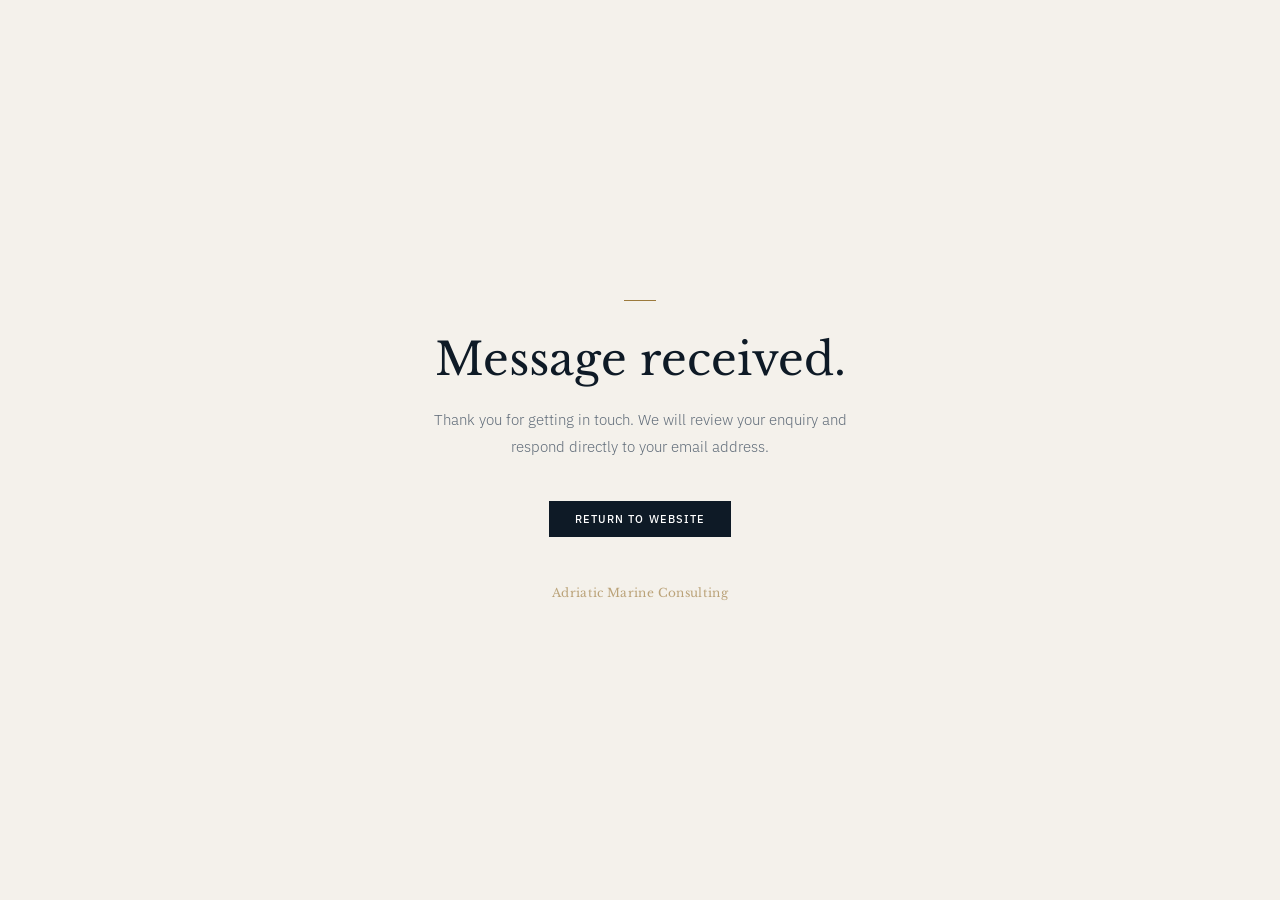
<file: success.html>
<!DOCTYPE html>
<html lang="en">
<head>
  <meta charset="UTF-8">
  <meta name="viewport" content="width=device-width, initial-scale=1.0">
  <title>Message Sent — Adriatic Marine Consulting</title>
  <link rel="preconnect" href="https://fonts.googleapis.com">
  <link rel="preconnect" href="https://fonts.gstatic.com" crossorigin>
  <link href="https://fonts.googleapis.com/css2?family=Libre+Baskerville:ital,wght@0,400;1,400&family=IBM+Plex+Sans:wght@300;400;500&display=swap" rel="stylesheet">
  <style>
    *, *::before, *::after { margin: 0; padding: 0; box-sizing: border-box; }
    :root {
      --ink:  #0e1a26;
      --gold: #9c7a3c;
      --sand: #f4f1eb;
      --muted: #5f6b78;
    }
    html, body { height: 100%; }
    body {
      font-family: 'IBM Plex Sans', system-ui, sans-serif;
      background: var(--sand);
      color: var(--ink);
      display: flex;
      flex-direction: column;
      align-items: center;
      justify-content: center;
      min-height: 100vh;
      padding: 2rem;
      text-align: center;
      -webkit-font-smoothing: antialiased;
    }
    .rule {
      width: 32px;
      height: 1px;
      background: var(--gold);
      margin: 0 auto 2rem;
    }
    h1 {
      font-family: 'Libre Baskerville', serif;
      font-size: clamp(1.8rem, 4vw, 2.8rem);
      font-weight: 400;
      line-height: 1.2;
      margin-bottom: 1.25rem;
    }
    p {
      font-size: 14.5px;
      color: var(--muted);
      line-height: 1.85;
      font-weight: 300;
      max-width: 420px;
      margin: 0 auto 2.5rem;
    }
    a {
      display: inline-block;
      background: var(--ink);
      color: #fff;
      padding: 11px 26px;
      font-size: 11px;
      font-weight: 500;
      letter-spacing: 0.1em;
      text-transform: uppercase;
      text-decoration: none;
      font-family: 'IBM Plex Sans', sans-serif;
      transition: background 0.2s;
    }
    a:hover { background: #1a2d40; }
    .brand {
      margin-top: 3rem;
      font-family: 'Libre Baskerville', serif;
      font-size: 12px;
      color: rgba(156, 122, 60, 0.65);
      letter-spacing: 0.03em;
    }
  </style>
</head>
<body>
  <div class="rule"></div>
  <h1>Message received.</h1>
  <p>Thank you for getting in touch. We will review your enquiry and respond directly to your email address.</p>
  <a href="/">Return to website</a>
  <div class="brand">Adriatic Marine Consulting</div>
</body>
</html>
</file>
<file: style.css>
/* ============================================================
   ADRIATIC MARINE CONSULTING — style.css
   ============================================================ */

/* ── Reset & Base ── */
*, *::before, *::after {
  margin: 0;
  padding: 0;
  box-sizing: border-box;
}

:root {
  --ink:       #0e1a26;
  --ink2:      #1a2d40;
  --ink3:      #163356;
  --gold:      #9c7a3c;
  --gold2:     #b8952e;
  --sand:      #f4f1eb;
  --white:     #ffffff;
  --border:    #ddd8ce;
  --muted:     #5f6b78;
  --light:     #e8e4dc;
  --font-serif: 'Libre Baskerville', Georgia, serif;
  --font-sans:  'IBM Plex Sans', system-ui, sans-serif;
  --max-w:     1120px;
  --transition: 0.25s ease;
}

html {
  scroll-behavior: smooth;
  font-size: 16px;
}

body {
  font-family: var(--font-sans);
  color: var(--ink);
  background: var(--white);
  overflow-x: hidden;
  line-height: 1.6;
  -webkit-font-smoothing: antialiased;
}

h1, h2, h3, h4 {
  font-family: var(--font-serif);
  font-weight: 400;
  line-height: 1.15;
}

em { font-style: italic; }

img, svg { display: block; max-width: 100%; }

a { color: inherit; text-decoration: none; }

ul { list-style: none; }

/* ── Utility ── */
.container {
  max-width: var(--max-w);
  margin: 0 auto;
  padding: 0 2.5rem;
}

.section {
  padding: 5.5rem 2.5rem;
}

.section--white { background: var(--white); }
.section--sand  { background: var(--sand); }
.section--dark  { background: var(--ink); }

.eyebrow {
  font-family: var(--font-sans);
  font-size: 9.5px;
  font-weight: 500;
  letter-spacing: 0.22em;
  text-transform: uppercase;
  color: var(--gold);
  margin-bottom: 1rem;
  display: flex;
  align-items: center;
  gap: 10px;
}

.eyebrow::before {
  content: '';
  width: 18px;
  height: 1px;
  background: var(--gold);
  display: block;
  flex-shrink: 0;
}

.eyebrow--gold { color: var(--gold); }

.section-title {
  font-size: clamp(1.9rem, 3.8vw, 2.9rem);
  color: var(--ink);
  margin-bottom: 1rem;
}

.section-title--light { color: var(--white); }

.section-lead {
  font-size: 14.5px;
  color: var(--muted);
  line-height: 1.85;
  max-width: 500px;
  font-weight: 300;
  margin-bottom: 2.75rem;
}

/* ── Navigation ── */
nav {
  position: fixed;
  top: 0;
  left: 0;
  right: 0;
  z-index: 200;
  transition: background var(--transition), backdrop-filter var(--transition);
}

nav.solid {
  background: rgba(14, 26, 38, 0.97);
  backdrop-filter: blur(8px);
  -webkit-backdrop-filter: blur(8px);
}

.nav-inner {
  max-width: var(--max-w);
  margin: 0 auto;
  padding: 0 2.5rem;
  height: 62px;
  display: flex;
  align-items: center;
  justify-content: space-between;
  gap: 2rem;
}

.nav-logo {
  display: flex;
  align-items: center;
  gap: 10px;
  flex-shrink: 0;
}

.nav-logo-mark {
  width: 30px;
  height: 30px;
  border: 1px solid rgba(156, 122, 60, 0.5);
  display: grid;
  place-items: center;
  flex-shrink: 0;
}

.nav-logo-mark svg {
  width: 14px;
  height: 14px;
  stroke: none;
  fill: var(--gold);
}

.nav-brand {
  color: var(--white);
  font-family: var(--font-serif);
  font-size: 13.5px;
  letter-spacing: 0.01em;
  line-height: 1.2;
}

.nav-brand small {
  display: block;
  font-family: var(--font-sans);
  font-size: 8.5px;
  letter-spacing: 0.22em;
  text-transform: uppercase;
  color: rgba(156, 122, 60, 0.75);
  font-weight: 300;
  margin-top: 2px;
}

.nav-links {
  display: flex;
  gap: 2rem;
  list-style: none;
}

.nav-links a {
  color: rgba(255, 255, 255, 0.55);
  font-size: 11px;
  font-weight: 400;
  letter-spacing: 0.09em;
  text-transform: uppercase;
  transition: color var(--transition);
}

.nav-links a:hover { color: var(--gold2); }

.nav-cta {
  border: 1px solid rgba(156, 122, 60, 0.45);
  color: rgba(184, 149, 46, 0.9);
  padding: 6px 16px;
  font-size: 10px;
  letter-spacing: 0.12em;
  text-transform: uppercase;
  font-family: var(--font-sans);
  font-weight: 500;
  transition: all var(--transition);
  white-space: nowrap;
}

.nav-cta:hover {
  background: var(--gold);
  color: var(--ink);
  border-color: var(--gold);
}

/* Hamburger — hidden on desktop, shown on mobile */
.nav-hamburger {
  display: none;
  flex-direction: column;
  justify-content: space-between;
  width: 22px;
  height: 15px;
  background: none;
  border: none;
  cursor: pointer;
  padding: 0;
  flex-shrink: 0;
  z-index: 300;
}

.nav-hamburger span {
  display: block;
  width: 100%;
  height: 1px;
  background: rgba(255, 255, 255, 0.7);
  transition: all var(--transition);
}

.nav-hamburger.open span:nth-child(1) { transform: translateY(7px) rotate(45deg); }
.nav-hamburger.open span:nth-child(2) { opacity: 0; }
.nav-hamburger.open span:nth-child(3) { transform: translateY(-7px) rotate(-45deg); }

/* Mobile menu */
.mobile-menu {
  display: none;
  background: rgba(14, 26, 38, 0.98);
  border-top: 1px solid rgba(156, 122, 60, 0.12);
}

.mobile-menu.open { display: block; }

.mobile-menu ul {
  padding: 1.25rem 2.5rem 1.5rem;
  display: flex;
  flex-direction: column;
  gap: 0;
}

.mobile-menu li { border-bottom: 1px solid rgba(255, 255, 255, 0.06); }

.mobile-link {
  display: block;
  padding: 0.9rem 0;
  color: rgba(255, 255, 255, 0.6);
  font-size: 12px;
  letter-spacing: 0.1em;
  text-transform: uppercase;
  font-weight: 400;
  transition: color var(--transition);
}

.mobile-link:hover { color: var(--gold2); }

/* ── Hero ── */
.hero {
  height: 100vh;
  min-height: 640px;
  display: flex;
  align-items: flex-end;
  position: relative;
  overflow: hidden;
}

.hero-bg {
  position: absolute;
  inset: 0;
  overflow: hidden;
}

.hero-bg svg {
  width: 100%;
  height: 100%;
}

.hero-overlay {
  position: absolute;
  inset: 0;
  background: linear-gradient(
    to top,
    rgba(14, 26, 38, 0.97) 0%,
    rgba(14, 26, 38, 0.5) 45%,
    rgba(14, 26, 38, 0.15) 100%
  );
}

.hero-content {
  position: relative;
  z-index: 2;
  max-width: var(--max-w);
  margin: 0 auto;
  padding: 0 2.5rem 4.5rem;
  width: 100%;
  /* Push content down so it clears the fixed nav bar */
  padding-top: 120px;
}

.hero-rule {
  width: 32px;
  height: 1px;
  background: var(--gold);
  margin-bottom: 1.5rem;
}

.hero h1 {
  font-size: clamp(2.6rem, 5.5vw, 4.6rem);
  color: var(--white);
  line-height: 1.08;
  margin-bottom: 1.25rem;
  max-width: 680px;
}

.hero h1 em { color: rgba(184, 149, 46, 0.9); }

.hero-sub {
  font-size: 14.5px;
  color: rgba(255, 255, 255, 0.5);
  max-width: 440px;
  line-height: 1.85;
  font-weight: 300;
  margin-bottom: 2.25rem;
}

.hero-btns {
  display: flex;
  gap: 12px;
  flex-wrap: wrap;
}

.btn-primary {
  background: var(--gold);
  color: var(--ink);
  padding: 12px 26px;
  font-size: 11px;
  font-weight: 500;
  letter-spacing: 0.1em;
  text-transform: uppercase;
  font-family: var(--font-sans);
  transition: background var(--transition);
  display: inline-block;
}

.btn-primary:hover { background: var(--gold2); }

.btn-secondary {
  border: 1px solid rgba(255, 255, 255, 0.25);
  color: rgba(255, 255, 255, 0.75);
  padding: 12px 26px;
  font-size: 11px;
  font-weight: 400;
  letter-spacing: 0.1em;
  text-transform: uppercase;
  font-family: var(--font-sans);
  transition: all var(--transition);
  display: inline-block;
}

.btn-secondary:hover {
  border-color: var(--gold2);
  color: var(--gold2);
}

.hero-stats {
  display: flex;
  gap: 2.5rem;
  margin-top: 3.5rem;
  padding-top: 2.5rem;
  border-top: 1px solid rgba(255, 255, 255, 0.1);
  flex-wrap: wrap;
}

.stat-num {
  font-family: var(--font-serif);
  font-size: 2.2rem;
  color: rgba(184, 149, 46, 0.9);
  display: block;
  line-height: 1;
}

.stat-label {
  font-size: 10.5px;
  color: rgba(255, 255, 255, 0.38);
  letter-spacing: 0.08em;
  text-transform: uppercase;
  margin-top: 5px;
  display: block;
}

/* ── Visual Strip ── */
.strip {
  display: grid;
  grid-template-columns: repeat(3, 1fr);
  height: 240px;
  overflow: hidden;
}

.strip-item {
  position: relative;
  overflow: hidden;
  cursor: default;
}

.strip-item svg {
  width: 100%;
  height: 100%;
  transition: transform 0.5s ease;
}

.strip-item:hover svg { transform: scale(1.04); }

.strip-label {
  position: absolute;
  bottom: 0;
  left: 0;
  right: 0;
  padding: 0.75rem 1.25rem;
  background: linear-gradient(to top, rgba(14, 26, 38, 0.85), transparent);
  color: rgba(255, 255, 255, 0.65);
  font-size: 10px;
  letter-spacing: 0.14em;
  text-transform: uppercase;
  font-family: var(--font-sans);
  font-weight: 400;
}

/* ── About ── */
.about-grid {
  display: grid;
  grid-template-columns: 1fr 1fr;
  gap: 4rem;
  align-items: start;
  margin-top: 3rem;
}

.about-body p {
  font-size: 14px;
  color: var(--muted);
  line-height: 1.9;
  margin-bottom: 1rem;
  font-weight: 300;
}

.highlight-list {
  margin-top: 1.75rem;
  display: flex;
  flex-direction: column;
  gap: 9px;
}

.highlight-list li {
  display: flex;
  align-items: baseline;
  gap: 10px;
  font-size: 13px;
  color: var(--ink);
}

.highlight-list li::before {
  content: '—';
  color: var(--gold);
  font-size: 11px;
  flex-shrink: 0;
}

.founder-cards {
  display: flex;
  flex-direction: column;
  gap: 2px;
}

.founder-card {
  background: var(--white);
  padding: 1.6rem 1.75rem;
  border-left: 2px solid transparent;
  transition: border-color var(--transition);
}

.founder-card:hover { border-left-color: var(--gold); }

.founder-card-name {
  font-family: var(--font-serif);
  font-size: 1.15rem;
  color: var(--ink);
  margin-bottom: 2px;
}

.founder-card-role {
  font-size: 9px;
  text-transform: uppercase;
  letter-spacing: 0.16em;
  color: var(--gold);
  font-weight: 500;
  margin-bottom: 0.8rem;
}

.founder-card-bio {
  font-size: 13px;
  color: var(--muted);
  line-height: 1.75;
  font-weight: 300;
}

.founder-card-tags {
  display: flex;
  flex-wrap: wrap;
  gap: 5px;
  margin-top: 0.8rem;
}

.tag {
  font-size: 10px;
  color: var(--ink);
  background: var(--sand);
  padding: 3px 8px;
  letter-spacing: 0.03em;
  font-weight: 400;
}

/* ── Services ── */
.services-grid {
  display: grid;
  grid-template-columns: repeat(3, 1fr);
  gap: 1px;
  background: var(--border);
  border: 1px solid var(--border);
  margin-top: 2.75rem;
}

.service-card {
  background: var(--white);
  padding: 1.75rem;
  position: relative;
  overflow: hidden;
  transition: background var(--transition);
}

.service-card:hover { background: var(--sand); }

.service-num {
  font-family: var(--font-serif);
  font-size: 2.8rem;
  color: rgba(156, 122, 60, 0.08);
  position: absolute;
  top: 0.75rem;
  right: 1.25rem;
  line-height: 1;
  user-select: none;
}

.service-title {
  font-family: var(--font-serif);
  font-size: 1.05rem;
  color: var(--ink);
  margin-bottom: 0.55rem;
  line-height: 1.3;
}

.service-desc {
  font-size: 12.5px;
  color: var(--muted);
  line-height: 1.75;
  font-weight: 300;
}

.service-list {
  margin-top: 0.9rem;
  display: flex;
  flex-direction: column;
  gap: 5px;
}

.service-list li {
  font-size: 11.5px;
  color: var(--ink);
  padding-left: 12px;
  position: relative;
  font-weight: 400;
  line-height: 1.5;
}

.service-list li::before {
  content: '·';
  position: absolute;
  left: 0;
  color: var(--gold);
}

/* ── LNG Onboard Callout ── */
.onboard-grid {
  display: grid;
  grid-template-columns: 1fr 1fr;
  gap: 5rem;
  align-items: start;
}

.onboard-points {
  display: flex;
  flex-direction: column;
  gap: 1.5rem;
  margin-top: 2rem;
}

.onboard-point {
  display: flex;
  gap: 14px;
  align-items: flex-start;
}

.onboard-dot {
  width: 4px;
  height: 4px;
  border-radius: 50%;
  background: var(--gold);
  flex-shrink: 0;
  margin-top: 8px;
}

.onboard-point-body strong {
  display: block;
  font-size: 13.5px;
  color: rgba(255, 255, 255, 0.9);
  font-weight: 500;
  font-family: var(--font-sans);
  margin-bottom: 4px;
}

.onboard-point-body p {
  font-size: 13px;
  color: rgba(255, 255, 255, 0.5);
  line-height: 1.75;
  font-weight: 300;
}

.onboard-right {
  border-left: 1px solid rgba(255, 255, 255, 0.08);
  padding-left: 4rem;
  padding-top: 0.5rem;
}

.onboard-right p {
  font-size: 13.5px;
  color: rgba(255, 255, 255, 0.45);
  line-height: 1.9;
  font-weight: 300;
  margin-bottom: 1rem;
}

.onboard-right p:last-child { margin-bottom: 0; }

/* ── Training ── */
.training-grid {
  display: grid;
  grid-template-columns: repeat(2, 1fr);
  gap: 1px;
  background: var(--border);
  border: 1px solid var(--border);
  margin-top: 2.75rem;
}

.training-card {
  background: var(--white);
  padding: 2rem 1.75rem;
  transition: background var(--transition);
}

.training-card:hover { background: var(--sand); }

.training-title {
  font-family: var(--font-serif);
  font-size: 1.05rem;
  color: var(--ink);
  margin-bottom: 0.5rem;
}

.training-desc {
  font-size: 12.5px;
  color: var(--muted);
  line-height: 1.8;
  font-weight: 300;
}

/* ── Numbers Bar ── */
.numbers-bar {
  background: var(--ink2);
  padding: 0;
}

.numbers-grid {
  max-width: var(--max-w);
  margin: 0 auto;
  display: grid;
  grid-template-columns: repeat(4, 1fr);
  gap: 1px;
  background: rgba(255, 255, 255, 0.06);
}

.number-box {
  background: var(--ink2);
  padding: 2.75rem 2rem;
  text-align: center;
}

.number-val {
  font-family: var(--font-serif);
  font-size: 3rem;
  color: rgba(184, 149, 46, 0.9);
  display: block;
  line-height: 1;
  margin-bottom: 6px;
}

.number-label {
  font-size: 10px;
  color: rgba(255, 255, 255, 0.35);
  letter-spacing: 0.12em;
  text-transform: uppercase;
}

/* ── Team ── */
.team-grid {
  display: grid;
  grid-template-columns: 1fr 1fr;
  gap: 2px;
  background: var(--border);
  border: 1px solid var(--border);
  margin-top: 2.75rem;
}

.team-card {
  background: var(--white);
  padding: 2.5rem;
  display: flex;
  flex-direction: column;
}

.team-card-header {
  display: flex;
  align-items: center;
  gap: 1rem;
  padding-bottom: 1.5rem;
  margin-bottom: 1.5rem;
  border-bottom: 1px solid var(--light);
}

.team-avatar {
  width: 52px;
  height: 52px;
  background: var(--ink);
  display: grid;
  place-items: center;
  flex-shrink: 0;
  font-family: var(--font-serif);
  font-size: 1.1rem;
  color: rgba(184, 149, 46, 0.85);
}

.team-name {
  font-family: var(--font-serif);
  font-size: 1.2rem;
  color: var(--ink);
  margin-bottom: 3px;
}

.team-role {
  font-size: 9px;
  text-transform: uppercase;
  letter-spacing: 0.16em;
  color: var(--gold);
  font-weight: 500;
}

.team-bio {
  font-size: 13.5px;
  color: var(--muted);
  line-height: 1.85;
  font-weight: 300;
  flex: 1;
}

.team-quals {
  margin-top: 1.75rem;
  display: flex;
  flex-direction: column;
  gap: 8px;
  border-top: 1px solid var(--light);
  padding-top: 1.5rem;
}

.team-quals li {
  display: flex;
  align-items: baseline;
  gap: 9px;
  font-size: 12.5px;
  color: var(--ink);
  line-height: 1.5;
}

.team-quals li::before {
  content: '—';
  color: var(--gold);
  font-size: 10px;
  flex-shrink: 0;
}

/* ── Case Studies ── */
.cases-grid {
  display: grid;
  grid-template-columns: repeat(2, 1fr);
  gap: 1px;
  background: var(--border);
  border: 1px solid var(--border);
  margin-top: 2.75rem;
}

.case-card {
  background: var(--white);
  padding: 2.25rem;
  position: relative;
  overflow: hidden;
  transition: background var(--transition);
}

.case-card:hover { background: var(--sand); }

.case-num {
  font-family: var(--font-serif);
  font-size: 3.8rem;
  color: rgba(156, 122, 60, 0.08);
  position: absolute;
  top: 0.75rem;
  right: 1.25rem;
  line-height: 1;
  user-select: none;
}

.case-tag {
  font-size: 9.5px;
  letter-spacing: 0.18em;
  text-transform: uppercase;
  color: var(--gold);
  font-weight: 500;
  margin-bottom: 0.65rem;
}

.case-title {
  font-family: var(--font-serif);
  font-size: 1.05rem;
  color: var(--ink);
  margin-bottom: 0.5rem;
  line-height: 1.35;
  max-width: 290px;
}

.case-desc {
  font-size: 12.5px;
  color: var(--muted);
  line-height: 1.8;
  font-weight: 300;
}

.case-outcome {
  margin-top: 1.1rem;
  font-size: 11px;
  color: var(--gold);
  font-weight: 500;
  display: flex;
  align-items: center;
  gap: 8px;
}

.case-outcome::before {
  content: '';
  display: block;
  width: 12px;
  height: 1px;
  background: var(--gold);
  flex-shrink: 0;
}

/* ── Contact ── */
.contact-grid {
  display: grid;
  grid-template-columns: 1fr 1.15fr;
  gap: 5rem;
  align-items: start;
  margin-top: 3rem;
}

.contact-info p {
  font-size: 13.5px;
  color: var(--muted);
  line-height: 1.9;
  margin-bottom: 1.75rem;
  font-weight: 300;
}

.contact-details {
  display: flex;
  flex-direction: column;
  gap: 1.1rem;
}

.contact-label {
  display: block;
  font-size: 9px;
  text-transform: uppercase;
  letter-spacing: 0.16em;
  color: var(--gold);
  font-weight: 500;
  margin-bottom: 1px;
}

.contact-value {
  display: block;
  font-size: 13px;
  color: var(--ink);
}

/* Contact Form */
.contact-form {
  display: flex;
  flex-direction: column;
  gap: 12px;
}

.form-row {
  display: grid;
  grid-template-columns: 1fr 1fr;
  gap: 12px;
}

.form-field label {
  display: block;
  font-size: 9px;
  text-transform: uppercase;
  letter-spacing: 0.14em;
  color: var(--muted);
  font-weight: 500;
  margin-bottom: 5px;
}

.form-field input,
.form-field select,
.form-field textarea {
  width: 100%;
  background: var(--sand);
  border: 1px solid var(--border);
  padding: 10px 13px;
  font-size: 13px;
  font-family: var(--font-sans);
  color: var(--ink);
  outline: none;
  transition: border-color var(--transition);
  border-radius: 0;
  -webkit-appearance: none;
  appearance: none;
}

.form-field input:focus,
.form-field select:focus,
.form-field textarea:focus {
  border-color: var(--gold);
}

.form-field textarea {
  min-height: 100px;
  resize: vertical;
}

.form-submit {
  background: var(--ink);
  color: var(--white);
  border: none;
  padding: 12px 26px;
  font-size: 11px;
  font-weight: 500;
  letter-spacing: 0.1em;
  text-transform: uppercase;
  cursor: pointer;
  font-family: var(--font-sans);
  transition: background var(--transition);
  align-self: flex-start;
  margin-top: 4px;
}

.form-submit:hover { background: var(--ink3); }
.form-submit:disabled { opacity: 0.6; cursor: not-allowed; }

.form-feedback {
  font-size: 12px;
  min-height: 18px;
  font-weight: 400;
}

.form-feedback.success { color: #2e6b4f; }
.form-feedback.error   { color: #8b2020; }

/* ── Footer ── */
footer {
  background: var(--ink);
  padding: 2rem 2.5rem;
  border-top: 1px solid rgba(156, 122, 60, 0.12);
}

.footer-inner {
  max-width: var(--max-w);
  margin: 0 auto;
  display: flex;
  align-items: center;
  justify-content: space-between;
  gap: 2rem;
  flex-wrap: wrap;
}

.footer-brand {
  font-family: var(--font-serif);
  font-size: 13px;
  color: rgba(156, 122, 60, 0.6);
}

.footer-links {
  display: flex;
  gap: 1.75rem;
  flex-wrap: wrap;
}

.footer-links a {
  font-size: 11px;
  color: rgba(255, 255, 255, 0.35);
  transition: color var(--transition);
}

.footer-links a:hover { color: rgba(184, 149, 46, 0.8); }

.footer-copy {
  font-size: 11px;
  color: rgba(255, 255, 255, 0.25);
  font-weight: 300;
}

/* ═══════════════════════════════
   RESPONSIVE
════════════════════════════════ */

@media (max-width: 1000px) {
  .nav-links,
  .nav-cta { display: none !important; }
  .nav-hamburger { display: flex; }

  /* Always solid nav background on mobile */
  nav { background: rgba(14, 26, 38, 0.98) !important; }

  /* Fix nav height */
  .nav-inner { height: 56px; padding: 0 1.25rem; }
  .nav-brand { font-size: 12px; }
  .nav-brand small { font-size: 7.5px; }
  .nav-logo-mark { width: 26px; height: 26px; }

  /* Hero — align to bottom, content sits above the bottom of screen */
  .hero {
    height: auto;
    min-height: 100svh;
    align-items: flex-start;
    padding-top: 56px; /* exactly the nav height */
  }

  .hero-content {
    padding: 2.5rem 1.5rem 3rem !important;
  }

  .hero h1 {
    font-size: clamp(1.8rem, 7vw, 2.6rem);
    margin-bottom: 1rem;
  }

  .hero-sub {
    font-size: 13px;
    margin-bottom: 1.75rem;
    max-width: 100%;
  }

  .hero-stats {
    display: grid;
    grid-template-columns: 1fr 1fr;
    gap: 1rem;
    margin-top: 2rem;
    padding-top: 1.75rem;
  }

  .stat-num { font-size: 1.75rem; }
  .stat-label { font-size: 9px; letter-spacing: 0.06em; }
}

@media (max-width: 860px) {
  .about-grid,
  .contact-grid,
  .onboard-grid { grid-template-columns: 1fr; gap: 2.5rem; }

  .onboard-right {
    border-left: none;
    padding-left: 0;
    border-top: 1px solid rgba(255, 255, 255, 0.08);
    padding-top: 2rem;
  }

  .services-grid { grid-template-columns: 1fr 1fr; }
  .strip { grid-template-columns: 1fr; height: auto; }
  .strip-item { height: 160px; }
  .numbers-grid { grid-template-columns: repeat(2, 1fr); }
  .team-grid { grid-template-columns: 1fr; }
}

@media (max-width: 600px) {
  .section { padding: 3.5rem 1.25rem; }
  .container { padding: 0 1.25rem; }

  /* Nav */
  .nav-inner { padding: 0 1.25rem; height: 54px; }

  /* Sections */
  .services-grid,
  .cases-grid,
  .training-grid { grid-template-columns: 1fr; }
  .form-row { grid-template-columns: 1fr; }

  /* Numbers bar */
  .numbers-grid { grid-template-columns: 1fr 1fr; }
  .number-val { font-size: 2.2rem; }
  .number-label { font-size: 9px; }
  .number-box { padding: 2rem 1rem; }

  /* Footer */
  .footer-inner { flex-direction: column; align-items: flex-start; gap: 1rem; }
  .footer-links { gap: 1rem; flex-wrap: wrap; }
  .footer-links a { font-size: 10.5px; }

  /* Team cards */
  .team-card { padding: 1.75rem 1.25rem; }
  .team-avatar { width: 44px; height: 44px; font-size: 1rem; }

  /* Service cards */
  .service-card { padding: 1.5rem 1.25rem; }

  /* Onboard section */
  .callout { padding: 3.5rem 1.25rem; }

  /* Contact form — prevents iOS auto-zoom on input focus */
  .form-field input,
  .form-field select,
  .form-field textarea { font-size: 16px; }
}
</file>
